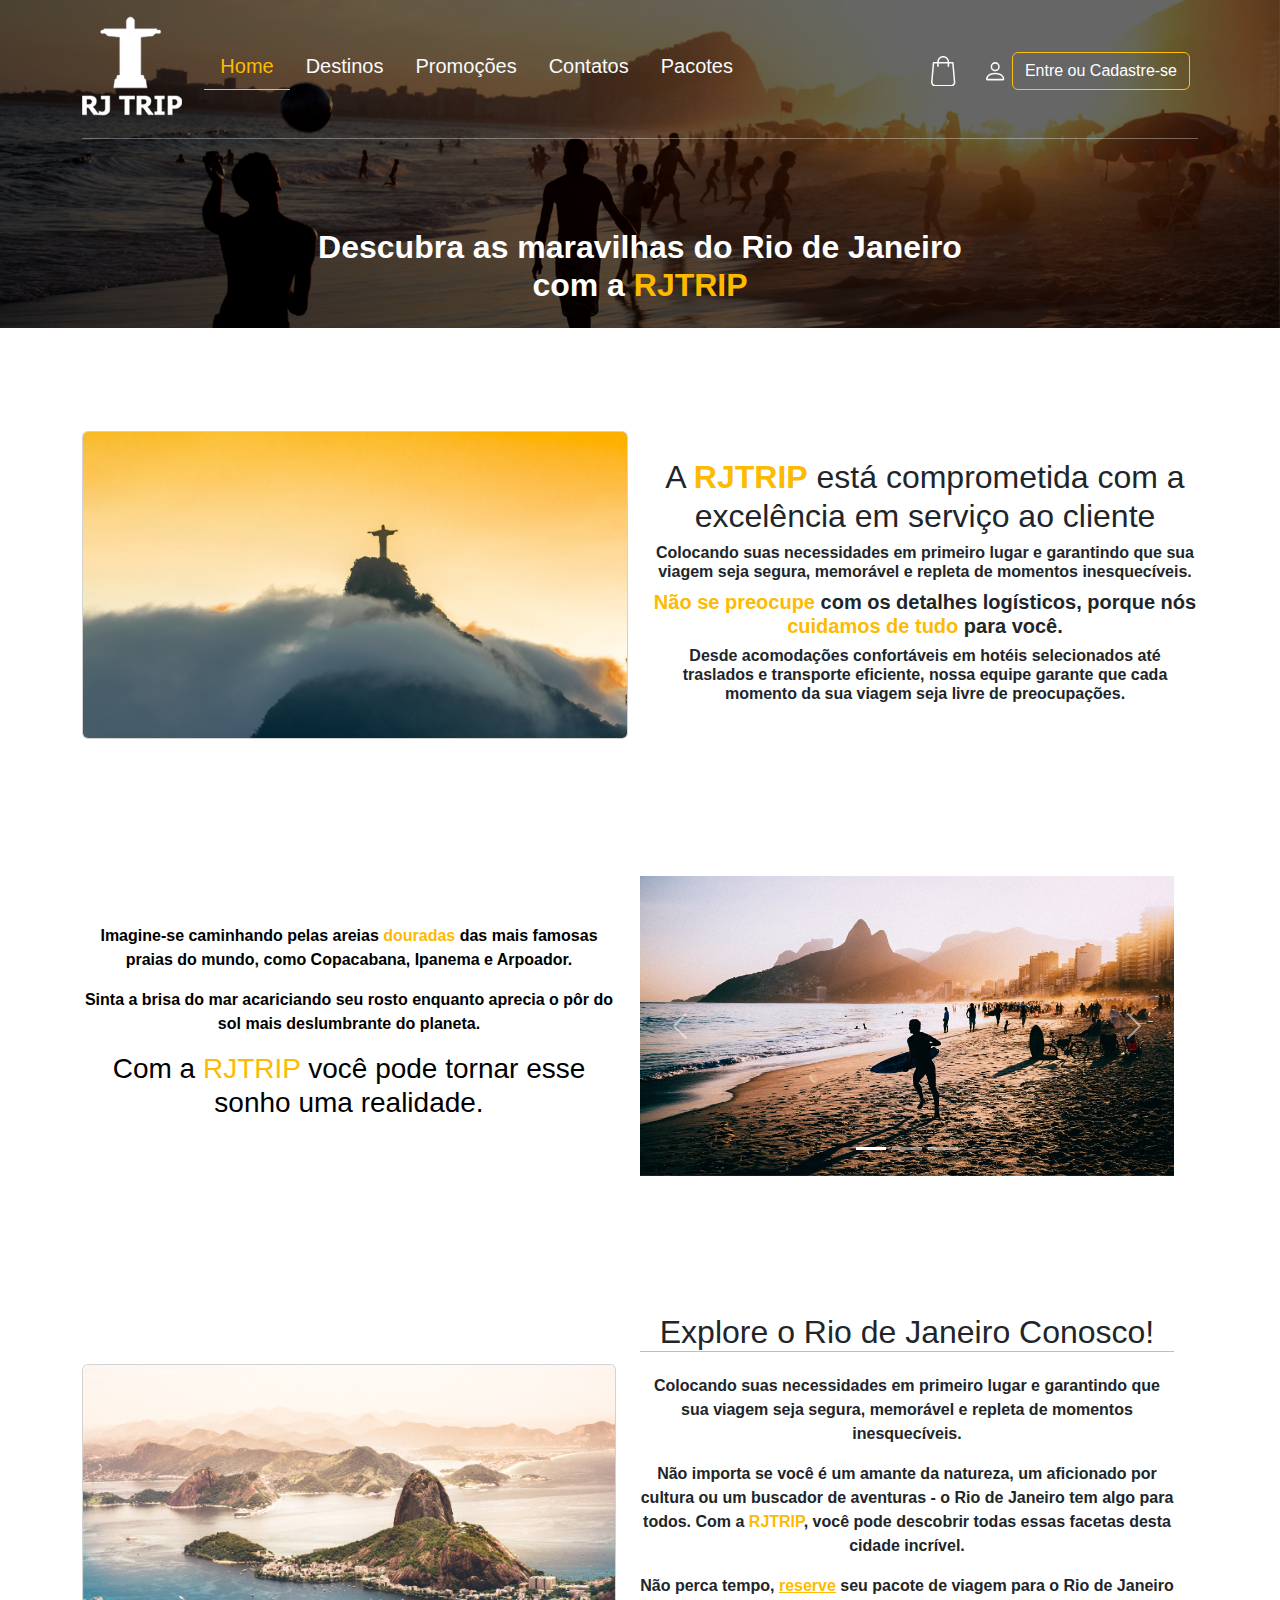
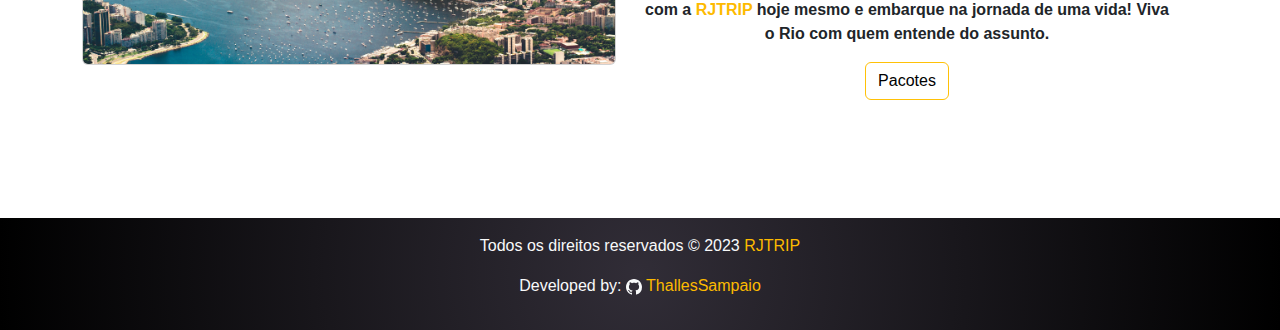
<file: entrega_site/src/pages/Index.html>
<!DOCTYPE html>
<html lang="pt-BR">

<head>
    <meta charset="UTF-8">
    <meta name="viewport" content="width=device-width, initial-scale=1.0">
    <link rel="stylesheet" href="../../node_modules/bootstrap/dist/css/bootstrap.css">
    <link rel="stylesheet" href="../assets/style/style.css">
    <link rel="stylesheet" href="https://cdn.jsdelivr.net/npm/bootstrap-icons@1.10.5/font/bootstrap-icons.css">
    <link rel="shortcut icon" href="../assets/img/favIcon96px.ico.png" type="image/x-icon">
    <title>RJTRIP</title>
</head>

<body>
    <!--HEADER-->
    <header class="p-3 text-bg-transparent">
        <div class="container">
            <div class="d-flex flex-wrap align-items-center justify-content-center justify-content-lg-start">

                <a href="Index.html"><img src="../assets/img/logo100px.png" alt="" srcset=""></a>
                <nav style="margin-left: 2%;"
                    class="nav col-12 col-lg-auto me-lg-auto mb-2 justify-content-center mb-md-0">
                    <ul class="nav justify-content-center">
                        <li class="nav-item">
                            <a style="color: #fdba00;" class="nav-link border-bottom border-warning"
                                href="Index.html">Home</a>
                        </li>
                        <li class="nav-item">
                            <a class="nav-link" href="destinos.html">Destinos</a>
                        </li>
                        <li class="nav-item">
                            <a class="nav-link" href="promocoes.html">Promoções</a>
                        </li>
                        <li class="nav-item">
                            <a class="nav-link" href="contatos.html">Contatos</a>
                        </li>
                        <li class="nav-item">
                            <a class="nav-link" href="pacotes.html">Pacotes</a>
                        </li>
                    </ul>
                </nav>

                <div class="text-end">
                    <a href="carrinho.html"><button data-quantity="0" class="btn-cart">
                        <svg class="icon-cart" viewBox="0 0 24.38 30.52" height="30.52" width="24.38"
                            xmlns="http://www.w3.org/2000/svg">
                            <title>icon-cart</title>
                            <path transform="translate(-3.62 -0.85)"
                                d="M28,27.3,26.24,7.51a.75.75,0,0,0-.76-.69h-3.7a6,6,0,0,0-12,0H6.13a.76.76,0,0,0-.76.69L3.62,27.3v.07a4.29,4.29,0,0,0,4.52,4H23.48a4.29,4.29,0,0,0,4.52-4ZM15.81,2.37a4.47,4.47,0,0,1,4.46,4.45H11.35a4.47,4.47,0,0,1,4.46-4.45Zm7.67,27.48H8.13a2.79,2.79,0,0,1-3-2.45L6.83,8.34h3V11a.76.76,0,0,0,1.52,0V8.34h8.92V11a.76.76,0,0,0,1.52,0V8.34h3L26.48,27.4a2.79,2.79,0,0,1-3,2.44Zm0,0">
                            </path>
                        </svg>
                        <span class="quantity"></span>
                    </button></a>
                    <svg class="text-light" xmlns="http://www.w3.org/2000/svg" width="24.38" height="30.52"
                        fill="currentColor" class="bi bi-person" viewBox="0 0 16 16">
                        <path
                            d="M8 8a3 3 0 1 0 0-6 3 3 0 0 0 0 6Zm2-3a2 2 0 1 1-4 0 2 2 0 0 1 4 0Zm4 8c0 1-1 1-1 1H3s-1 0-1-1 1-4 6-4 6 3 6 4Zm-1-.004c-.001-.246-.154-.986-.832-1.664C11.516 10.68 10.289 10 8 10c-2.29 0-3.516.68-4.168 1.332-.678.678-.83 1.418-.832 1.664h10Z" />
                    </svg>
                    <a href="cadastro.html"><button type="button" class="btn btn-outline-warning me-2 text-white">Entre ou Cadastre-se</button></a>
                </div>
            </div>
            <span class="divisor"></span>
            <div class="d-flex flex-sm-column" style="margin-top: 8%;">
                <div class="row">
                    <div class="col-sm">
                        <h2 class="title text-center text-white fw-bolder">Descubra as maravilhas do Rio de Janeiro<br>
                            com
                            a <span class="spanTxt">RJTRIP</span> </h2>

                    </div>
                </div>
            </div>
    </header>

    <!--MAIN CONTENT DO SITE-->

    <main class="container" style="margin-top: 8%;">
        <div class="row align-items-center">
            <div class="col-md">
                <div class="card text-dark">
                    <img src="../assets/img/homeIMG01.png" class="card-img" alt="prainha">
                </div>
            </div>

            <div class="col-md">
                <h2 class="text-center">
                    A <span class="spanTxt fw-bolder">RJTRIP</span> está comprometida com a excelência em serviço ao
                    cliente </h2>
                <h6 class="text-center fw-bolder">Colocando suas necessidades em primeiro lugar e garantindo que sua
                    viagem seja
                    segura, memorável e repleta
                    de momentos inesquecíveis.
                    <h5 class="text-center fw-bolder"><span class="spanTxt">Não se preocupe</span> com os detalhes
                        logísticos, porque nós <span class="spanTxt"> cuidamos de tudo</span> para você.</h5>
                    <h6 class="text-center fw-bolder">Desde acomodações confortáveis em hotéis selecionados até
                        traslados e
                        transporte eficiente, nossa equipe
                        garante que cada momento da sua viagem seja livre de preocupações.</h6>
            </div>

            <div class="row align-items-center" style="margin-top: 12%;">
                <div class="col-md">

                    <p class="text-center text-black fw-bolder">
                        Imagine-se caminhando pelas areias <span class="spanTxt">douradas </span> das mais famosas
                        praias do mundo, como Copacabana, Ipanema e Arpoador.
                    </p>
                    <p class="text-center text-black fw-bolder">Sinta a brisa do mar acariciando seu rosto
                        enquanto aprecia o pôr do sol mais deslumbrante do planeta.</p>
                    <h3 class="title text-center text-black">Com a <span class="spanTxt">RJTRIP</span> você
                        pode
                        tornar esse sonho uma realidade.</h3>
                </div>

                <div class="col-md">
                    <div id="carouselExampleIndicators" class="carousel slide">
                        <div class="carousel-indicators">
                            <button type="button" data-bs-target="#carouselExampleIndicators" data-bs-slide-to="0"
                                class="active" aria-current="true" aria-label="Slide 1"></button>
                            <button type="button" data-bs-target="#carouselExampleIndicators" data-bs-slide-to="1"
                                aria-label="Slide 2"></button>
                            <button type="button" data-bs-target="#carouselExampleIndicators" data-bs-slide-to="2"
                                aria-label="Slide 3"></button>
                        </div>
                        <div class="carousel-inner">
                            <div class="carousel-item active">
                                <img src="../assets/img/slideIpanema.jpg" class="d-block w-100" alt="...">
                            </div>
                            <div class="carousel-item">
                                <img src="../assets/img/slideCopacabana.jpg" class="d-block w-100" alt="...">
                            </div>
                            <div class="carousel-item">
                                <img src="../assets/img/slideArpoador.jpg" class="d-block w-100" alt="...">
                            </div>
                        </div>
                        <button class="carousel-control-prev" type="button" data-bs-target="#carouselExampleIndicators"
                            data-bs-slide="prev">
                            <span class="carousel-control-prev-icon" aria-hidden="true"></span>
                            <span class="visually-hidden">Previous</span>
                        </button>
                        <button class="carousel-control-next" type="button" data-bs-target="#carouselExampleIndicators"
                            data-bs-slide="next">
                            <span class="carousel-control-next-icon" aria-hidden="true"></span>
                            <span class="visually-hidden">Next</span>
                        </button>
                    </div>
                </div>
            </div>

            <div class="row align-items-center" style="margin-top: 12%;">
                <div class="col-md">
                    <div class="card">
                        <img src="..//assets/img/pacotes01.png"
                            class="card-img" alt="realGabinete">
                    </div>
                </div>

                <div class="col-md">
                    <h2 class="text-center border-warning border-bottom">Explore o Rio de Janeiro Conosco!</h2>
                    <p class="text-center fw-bolder" style="margin-top: 4%;">Colocando suas necessidades em primeiro
                        lugar e garantindo que sua
                        viagem seja
                        segura, memorável e repleta
                        de momentos inesquecíveis. </p>
                    <p class="text-center fw-bolder">Não importa se você é um amante da natureza, um aficionado por
                        cultura ou um buscador de aventuras - o Rio de Janeiro tem algo para todos. Com a <span
                            class="spanTxt">RJTRIP</span>, você pode descobrir todas essas facetas desta cidade
                        incrível.</p>
                    <p class="text-center fw-bolder">Não perca tempo, <a class="spanTxt" href="">reserve</a> seu pacote
                        de viagem para o Rio de Janeiro com a <span class="spanTxt">RJTRIP</span> hoje mesmo e embarque
                        na jornada de uma vida! Viva o Rio com quem entende do assunto.</p>
                    <p class="text-center"><a href="pacotes.html"><button type="button"
                                class="btn btn-outline-warning text-black">Pacotes</button></a></p>
                </div>
            </div>





        </div>

        </div>
    </main>

    <!--footer do site-->

    <footer id="footer" class="bg-dark text-light text-center py-3" style="margin-top: 8%;">
        <p>Todos os direitos reservados &copy; 2023 <span class="spanTxt">RJTRIP</span></p>
        <p>Developed by: <svg xmlns="http://www.w3.org/2000/svg" width="16" height="16" fill="currentColor"
                class="bi bi-github" viewBox="0 0 16 16">
                <path
                    d="M8 0C3.58 0 0 3.58 0 8c0 3.54 2.29 6.53 5.47 7.59.4.07.55-.17.55-.38 0-.19-.01-.82-.01-1.49-2.01.37-2.53-.49-2.69-.94-.09-.23-.48-.94-.82-1.13-.28-.15-.68-.52-.01-.53.63-.01 1.08.58 1.23.82.72 1.21 1.87.87 2.33.66.07-.52.28-.87.51-1.07-1.78-.2-3.64-.89-3.64-3.95 0-.87.31-1.59.82-2.15-.08-.2-.36-1.02.08-2.12 0 0 .67-.21 2.2.82.64-.18 1.32-.27 2-.27.68 0 1.36.09 2 .27 1.53-1.04 2.2-.82 2.2-.82.44 1.1.16 1.92.08 2.12.51.56.82 1.27.82 2.15 0 3.07-1.87 3.75-3.65 3.95.29.25.54.73.54 1.48 0 1.07-.01 1.93-.01 2.2 0 .21.15.46.55.38A8.012 8.012 0 0 0 16 8c0-4.42-3.58-8-8-8z" />
            </svg> <a style="color: #fdba00;
          text-decoration: none;" class="github" href="https://github.com/ThallesSampaio"
                target="_blank">ThallesSampaio</a></p>
    </footer>

    <!--JAVASCRIPT-->
    <script src="../assets/javascript/script.js"></script>
    <script src="../../node_modules/bootstrap/dist/js/bootstrap.js"></script>
</body>

</html>
</file>
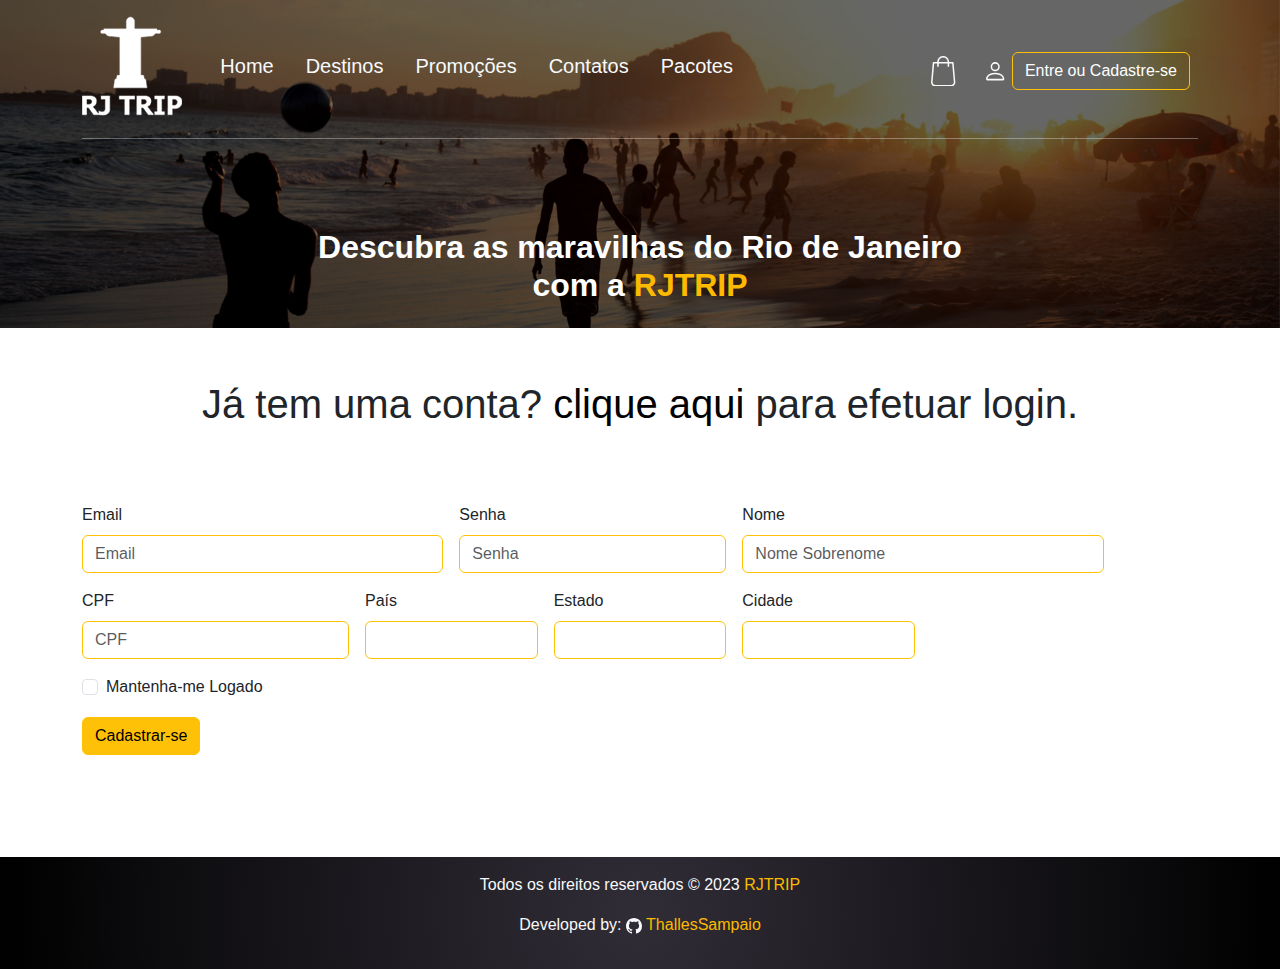
<file: entrega_site/src/pages/cadastro.html>
<!DOCTYPE html>
<html lang="pt-BR">
    <head>
        <meta charset="UTF-8">
        <meta name="viewport" content="width=device-width, initial-scale=1.0">
        <link rel="stylesheet" href="../../node_modules/bootstrap/dist/css/bootstrap.css">
        <link rel="stylesheet" href="../assets/style/style.css">
        <link rel="stylesheet" href="https://cdn.jsdelivr.net/npm/bootstrap-icons@1.10.5/font/bootstrap-icons.css">
        <link rel="shortcut icon" href="../assets/img/favIcon96px.ico.png" type="image/x-icon">
        <title>RJTRIP - Cadastro</title>
    </head>
<body>
    <header class="p-3 text-bg-transparent">
        <div class="container">
            <div class="d-flex flex-wrap align-items-center justify-content-center justify-content-lg-start">

                <a href="Index.html"><img src="../assets/img/logo100px.png" alt="" srcset=""></a>
                <nav style="margin-left: 2%;"
                    class="nav col-12 col-lg-auto me-lg-auto mb-2 justify-content-center mb-md-0">
                    <ul class="nav justify-content-center">
                        <li class="nav-item">
                            <a class="nav-link" href="Index.html">Home</a>
                        </li>
                        <li class="nav-item">
                            <a class="nav-link" href="destinos.html">Destinos</a>
                        </li>
                        <li class="nav-item">
                            <a class="nav-link" href="promocoes.html">Promoções</a>
                        </li>
                        <li class="nav-item">
                            <a class="nav-link" href="contatos.html">Contatos</a>
                        </li>
                        <li class="nav-item">
                            <a class="nav-link" href="pacotes.html">Pacotes</a>
                        </li>
                    </ul>
                </nav>

                <div class="text-end">
                  <a href="carrinho.html"><button data-quantity="0" class="btn-cart">
                    <svg class="icon-cart" viewBox="0 0 24.38 30.52" height="30.52" width="24.38"
                        xmlns="http://www.w3.org/2000/svg">
                        <title>icon-cart</title>
                        <path transform="translate(-3.62 -0.85)"
                            d="M28,27.3,26.24,7.51a.75.75,0,0,0-.76-.69h-3.7a6,6,0,0,0-12,0H6.13a.76.76,0,0,0-.76.69L3.62,27.3v.07a4.29,4.29,0,0,0,4.52,4H23.48a4.29,4.29,0,0,0,4.52-4ZM15.81,2.37a4.47,4.47,0,0,1,4.46,4.45H11.35a4.47,4.47,0,0,1,4.46-4.45Zm7.67,27.48H8.13a2.79,2.79,0,0,1-3-2.45L6.83,8.34h3V11a.76.76,0,0,0,1.52,0V8.34h8.92V11a.76.76,0,0,0,1.52,0V8.34h3L26.48,27.4a2.79,2.79,0,0,1-3,2.44Zm0,0">
                        </path>
                    </svg>
                    <span class="quantity"></span>
                </button></a>
                    <svg class="text-light" xmlns="http://www.w3.org/2000/svg" width="24.38" height="30.52"
                        fill="currentColor" class="bi bi-person" viewBox="0 0 16 16">
                        <path
                            d="M8 8a3 3 0 1 0 0-6 3 3 0 0 0 0 6Zm2-3a2 2 0 1 1-4 0 2 2 0 0 1 4 0Zm4 8c0 1-1 1-1 1H3s-1 0-1-1 1-4 6-4 6 3 6 4Zm-1-.004c-.001-.246-.154-.986-.832-1.664C11.516 10.68 10.289 10 8 10c-2.29 0-3.516.68-4.168 1.332-.678.678-.83 1.418-.832 1.664h10Z" />
                    </svg>
                    <a href="cadastro.html"><button type="button" class="btn btn-outline-warning me-2 text-white">Entre ou Cadastre-se</button></a>
                </div>
            </div>
            <span class="divisor"></span>
            <div class="d-flex flex-sm-column" style="margin-top: 8%;">
                <div class="row">
                    <div class="col-sm">
                        <h2 class="title text-center text-white fw-bolder">Descubra as maravilhas do Rio de Janeiro<br>
                            com
                            a <span class="spanTxt">RJTRIP</span> </h2>

                    </div>
                </div>
            </div>
    </header>


    <main class="container" style="margin-top: 4%;">

        <div>
            <div class="row" style="margin-bottom: 6%;"><h1 class="title text-center">Já tem uma conta? <a id="loginCadastro" href="login.html">clique aqui</a> para efetuar login.</h1></div>
            <form class="row g-3">
                <div class="col-md-4">
                  <label for="inputEmail" class="form-label">Email</label>
                  <input type="email" class="form-control border border-warning bg-transparent" id="inputEmail" placeholder="Email">
                </div>
                <div class="col-md-3">
                  <label for="inputPassword" class="form-label">Senha</label>
                  <input type="password" class="form-control border border-warning bg-transparent" id="inputPassword" placeholder="Senha">
                </div>
                <div class="col-md-4">
                  <label for="inputName" class="form-label">Nome</label>
                  <input type="text" class="form-control border border-warning bg-transparent" id="inputName" placeholder="Nome Sobrenome">
                </div>
                <div class="col-md-3">
                  <label for="inputCpf" class="form-label">CPF</label>
                  <input type="text" class="form-control border border-warning bg-transparent" id="inputCpf" placeholder="CPF" autocomplete="off" minlength="14" maxlength="14" onkeypress="cpfMask()">
                </div>
                <div class="col-md-2">
                  <label for="inputCountry" class="form-label">País</label>
                  <input type="text" class="form-control border border-warning bg-transparent" id="inputCountry">
                </div>
                <div class="col-md-2">
                  <label for="inputState" class="form-label">Estado</label>
                  <input type="text" class="form-control border border-warning bg-transparent" id="inputState">
                </div>
                <div class="col-md-2">
                  <label for="inputCity" class="form-label">Cidade</label>
                  <input type="text" class="form-control border border-warning bg-transparent" id="inputCity">
                </div>
                <div class="col-12">
                  <div class="form-check">
                    <input class="form-check-input" type="checkbox" id="gridCheck">
                    <label class="form-check-label" for="gridCheck">
                      Mantenha-me Logado
                    </label>
                  </div>
                </div>
                <div class="col-12">
                  <button type="submit" class="btn btn-warning">Cadastrar-se</button>
                </div>
              </form>

        </div>

    </main>

    <footer id="footer" class="bg-dark text-light text-center py-3" style="margin-top: 8%;">
        <p>Todos os direitos reservados &copy; 2023 <span class="spanTxt">RJTRIP</span></p>
        <p>Developed by: <svg xmlns="http://www.w3.org/2000/svg" width="16" height="16" fill="currentColor"
                class="bi bi-github" viewBox="0 0 16 16">
                <path
                    d="M8 0C3.58 0 0 3.58 0 8c0 3.54 2.29 6.53 5.47 7.59.4.07.55-.17.55-.38 0-.19-.01-.82-.01-1.49-2.01.37-2.53-.49-2.69-.94-.09-.23-.48-.94-.82-1.13-.28-.15-.68-.52-.01-.53.63-.01 1.08.58 1.23.82.72 1.21 1.87.87 2.33.66.07-.52.28-.87.51-1.07-1.78-.2-3.64-.89-3.64-3.95 0-.87.31-1.59.82-2.15-.08-.2-.36-1.02.08-2.12 0 0 .67-.21 2.2.82.64-.18 1.32-.27 2-.27.68 0 1.36.09 2 .27 1.53-1.04 2.2-.82 2.2-.82.44 1.1.16 1.92.08 2.12.51.56.82 1.27.82 2.15 0 3.07-1.87 3.75-3.65 3.95.29.25.54.73.54 1.48 0 1.07-.01 1.93-.01 2.2 0 .21.15.46.55.38A8.012 8.012 0 0 0 16 8c0-4.42-3.58-8-8-8z" />
            </svg> <a style="color: #fdba00;
          text-decoration: none;" class="github" href="https://github.com/ThallesSampaio"
                target="_blank">ThallesSampaio</a></p>
    </footer>

    <script src="../assets/javascript/script.js"></script>
</body>
</html>
</file>
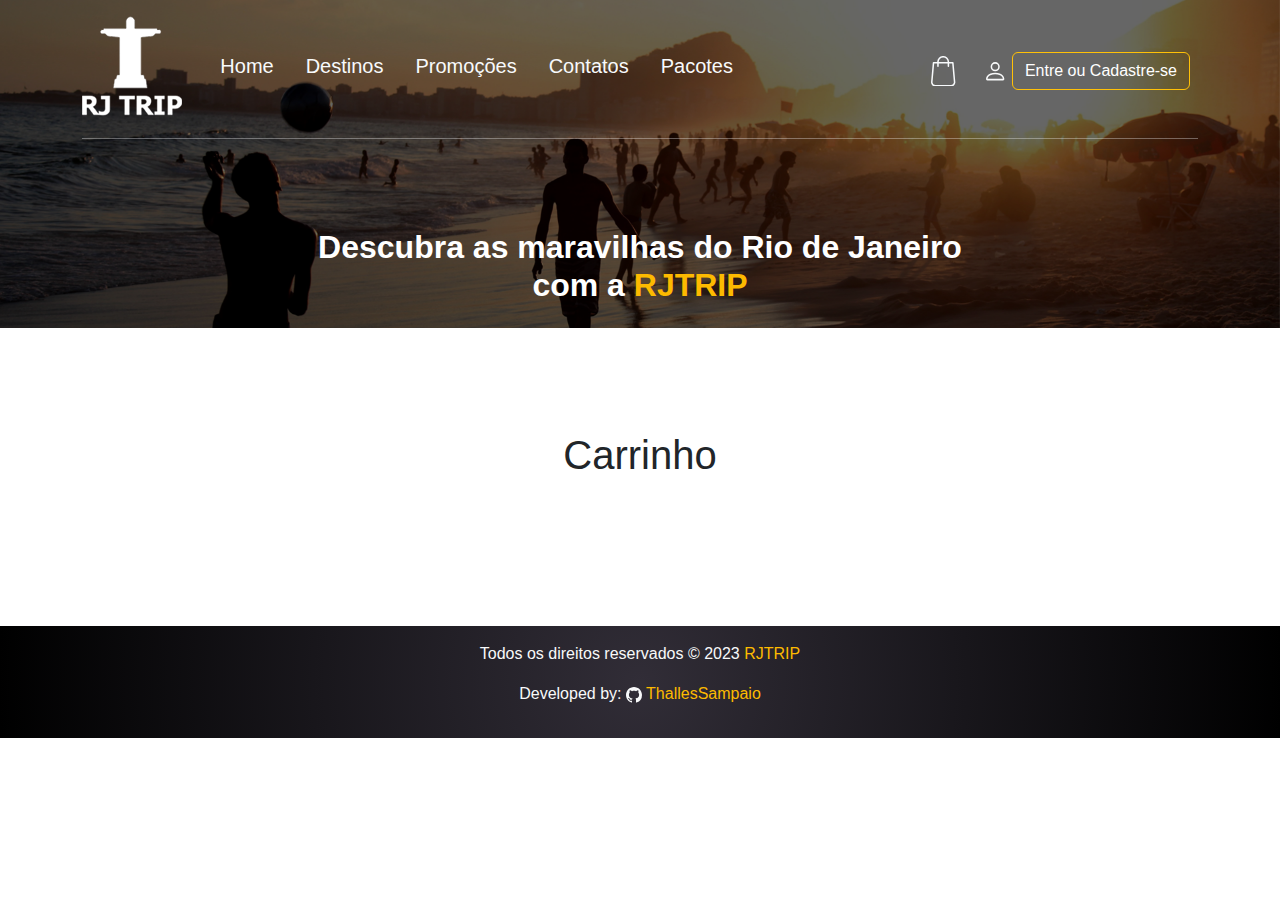
<file: entrega_site/src/pages/carrinho.html>
<!DOCTYPE html>
<html lang="pt-BR">

<head>
    <meta charset="UTF-8">
    <meta name="viewport" content="width=device-width, initial-scale=1.0">
    <link rel="stylesheet" href="../../node_modules/bootstrap/dist/css/bootstrap.css">
    <link rel="stylesheet" href="../assets/style/style.css">
    <link rel="stylesheet" href="https://cdn.jsdelivr.net/npm/bootstrap-icons@1.10.5/font/bootstrap-icons.css">
    <link rel="shortcut icon" href="../assets/img/favIcon96px.ico.png" type="image/x-icon">
    <title>RJTRIP</title>
</head>

<body>
    <!--HEADER-->
    <header class="p-3 text-bg-transparent">
        <div class="container">
            <div class="d-flex flex-wrap align-items-center justify-content-center justify-content-lg-start">

                <a href="Index.html"><img src="../assets/img/logo100px.png" alt="" srcset=""></a>
                <nav style="margin-left: 2%;"
                    class="nav col-12 col-lg-auto me-lg-auto mb-2 justify-content-center mb-md-0">
                    <ul class="nav justify-content-center">
                        <li class="nav-item">
                            <a class="nav-link" href="Index.html">Home</a>
                        </li>
                        <li class="nav-item">
                            <a class="nav-link" href="destinos.html">Destinos</a>
                        </li>
                        <li class="nav-item">
                            <a class="nav-link" href="promocoes.html">Promoções</a>
                        </li>
                        <li class="nav-item">
                            <a class="nav-link" href="contatos.html">Contatos</a>
                        </li>
                        <li class="nav-item">
                            <a class="nav-link" href="pacotes.html">Pacotes</a>
                        </li>
                    </ul>
                </nav>

                <div class="text-end">
                    <a href="carrinho.html"><button data-quantity="0" class="btn-cart">
                            <svg class="icon-cart" viewBox="0 0 24.38 30.52" height="30.52" width="24.38"
                                xmlns="http://www.w3.org/2000/svg">
                                <title>icon-cart</title>
                                <path transform="translate(-3.62 -0.85)"
                                    d="M28,27.3,26.24,7.51a.75.75,0,0,0-.76-.69h-3.7a6,6,0,0,0-12,0H6.13a.76.76,0,0,0-.76.69L3.62,27.3v.07a4.29,4.29,0,0,0,4.52,4H23.48a4.29,4.29,0,0,0,4.52-4ZM15.81,2.37a4.47,4.47,0,0,1,4.46,4.45H11.35a4.47,4.47,0,0,1,4.46-4.45Zm7.67,27.48H8.13a2.79,2.79,0,0,1-3-2.45L6.83,8.34h3V11a.76.76,0,0,0,1.52,0V8.34h8.92V11a.76.76,0,0,0,1.52,0V8.34h3L26.48,27.4a2.79,2.79,0,0,1-3,2.44Zm0,0">
                                </path>
                            </svg>
                            <span class="quantity"></span>
                        </button></a>
                    <svg class="text-light" xmlns="http://www.w3.org/2000/svg" width="24.38" height="30.52"
                        fill="currentColor" class="bi bi-person" viewBox="0 0 16 16">
                        <path
                            d="M8 8a3 3 0 1 0 0-6 3 3 0 0 0 0 6Zm2-3a2 2 0 1 1-4 0 2 2 0 0 1 4 0Zm4 8c0 1-1 1-1 1H3s-1 0-1-1 1-4 6-4 6 3 6 4Zm-1-.004c-.001-.246-.154-.986-.832-1.664C11.516 10.68 10.289 10 8 10c-2.29 0-3.516.68-4.168 1.332-.678.678-.83 1.418-.832 1.664h10Z" />
                    </svg>
                    <a href="cadastro.html"><button type="button" class="btn btn-outline-warning me-2 text-white">Entre
                            ou Cadastre-se</button></a>
                </div>
            </div>
            <span class="divisor"></span>
            <div class="d-flex flex-sm-column" style="margin-top: 8%;">
                <div class="row">
                    <div class="col-sm">
                        <h2 class="title text-center text-white fw-bolder">Descubra as maravilhas do Rio de Janeiro<br>
                            com
                            a <span class="spanTxt">RJTRIP</span> </h2>

                    </div>
                </div>
            </div>
    </header>

    <!--MAIN CONTENT DO SITE-->

    <main class="container" style="margin-top: 8%;">
        <div class="row text-center">
            <div class="col">
                <h1 class="title">Carrinho</h1>
                <div style="margin-top: 4%;" class="col">
                </div>
            </div>
        </div>
    </main>

    <!--footer do site-->

    <footer id="footer" class="bg-dark text-light text-center py-3" style="margin-top: 8%;">
        <p>Todos os direitos reservados &copy; 2023 <span class="spanTxt">RJTRIP</span></p>
        <p>Developed by: <svg xmlns="http://www.w3.org/2000/svg" width="16" height="16" fill="currentColor"
                class="bi bi-github" viewBox="0 0 16 16">
                <path
                    d="M8 0C3.58 0 0 3.58 0 8c0 3.54 2.29 6.53 5.47 7.59.4.07.55-.17.55-.38 0-.19-.01-.82-.01-1.49-2.01.37-2.53-.49-2.69-.94-.09-.23-.48-.94-.82-1.13-.28-.15-.68-.52-.01-.53.63-.01 1.08.58 1.23.82.72 1.21 1.87.87 2.33.66.07-.52.28-.87.51-1.07-1.78-.2-3.64-.89-3.64-3.95 0-.87.31-1.59.82-2.15-.08-.2-.36-1.02.08-2.12 0 0 .67-.21 2.2.82.64-.18 1.32-.27 2-.27.68 0 1.36.09 2 .27 1.53-1.04 2.2-.82 2.2-.82.44 1.1.16 1.92.08 2.12.51.56.82 1.27.82 2.15 0 3.07-1.87 3.75-3.65 3.95.29.25.54.73.54 1.48 0 1.07-.01 1.93-.01 2.2 0 .21.15.46.55.38A8.012 8.012 0 0 0 16 8c0-4.42-3.58-8-8-8z" />
            </svg> <a style="color: #fdba00;
          text-decoration: none;" class="github" href="https://github.com/ThallesSampaio"
                target="_blank">ThallesSampaio</a></p>
    </footer>

    <!--JAVASCRIPT-->
    <script src="../assets/javascript/script.js"></script>
    <script src="../../node_modules/bootstrap/dist/js/bootstrap.js"></script>
</body>

</html>
</file>
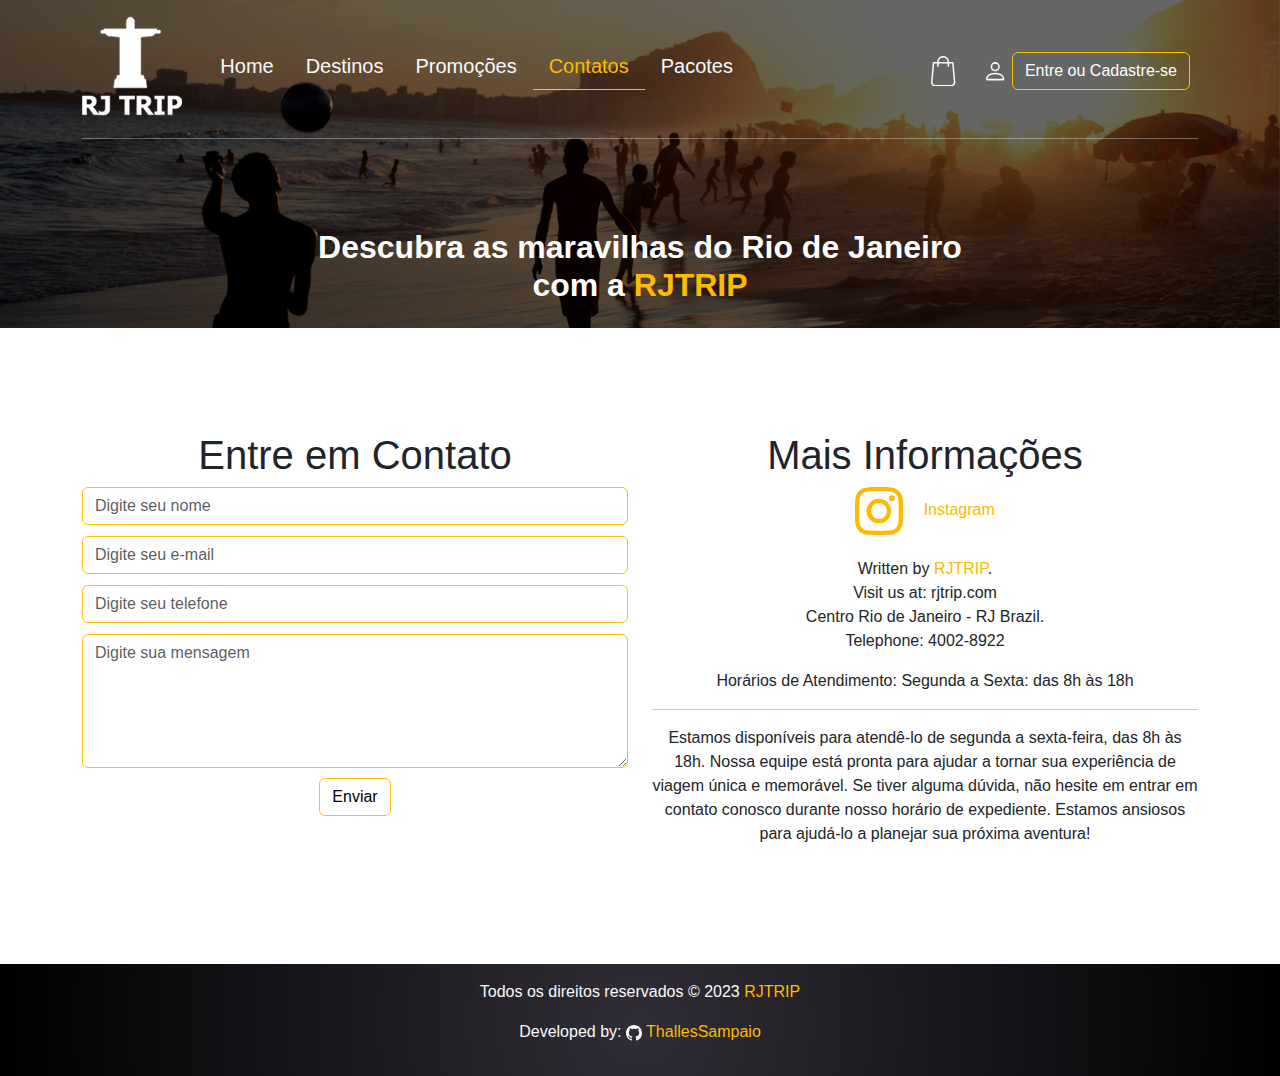
<file: entrega_site/src/pages/contatos.html>
<!DOCTYPE html>
<html lang="pt-BR">

<head>
    <meta charset="UTF-8">
    <meta name="viewport" content="width=device-width, initial-scale=1.0">
    <link rel="stylesheet" href="../../node_modules/bootstrap/dist/css/bootstrap.css">
    <link rel="stylesheet" href="../assets/style/style.css">
    <link rel="stylesheet" href="https://cdn.jsdelivr.net/npm/bootstrap-icons@1.10.5/font/bootstrap-icons.css">
    <link rel="shortcut icon" href="../assets/img/favIcon96px.ico.png" type="image/x-icon">
    <title>RJTRIP</title>
</head>

<body>
    <!--HEADER-->
    <header class="p-3 text-bg-transparent">
        <div class="container">
            <div class="d-flex flex-wrap align-items-center justify-content-center justify-content-lg-start">

                <a href="Index.html"><img src="../assets/img/logo100px.png" alt="" srcset=""></a>
                <nav style="margin-left: 2%;" class="nav col-12 col-lg-auto me-lg-auto mb-2 justify-content-center mb-md-0">
                    <ul class="nav justify-content-center">
                        <li class="nav-item">
                            <a class="nav-link" href="Index.html">Home</a>
                        </li>
                        <li class="nav-item">
                            <a class="nav-link" href="destinos.html">Destinos</a>
                        </li>
                        <li class="nav-item">
                            <a class="nav-link" href="promocoes.html">Promoções</a>
                        </li>
                        <li class="nav-item">
                            <a style="color: #fdba00;" class="nav-link border-bottom border-warning" href="contatos.html">Contatos</a>
                        </li>
                        <li class="nav-item">
                            <a class="nav-link" href="pacotes.html">Pacotes</a>
                        </li>
                    </ul>
                </nav>

                <div class="text-end">
                    <a href="carrinho.html"><button data-quantity="0" class="btn-cart">
                        <svg class="icon-cart" viewBox="0 0 24.38 30.52" height="30.52" width="24.38"
                            xmlns="http://www.w3.org/2000/svg">
                            <title>icon-cart</title>
                            <path transform="translate(-3.62 -0.85)"
                                d="M28,27.3,26.24,7.51a.75.75,0,0,0-.76-.69h-3.7a6,6,0,0,0-12,0H6.13a.76.76,0,0,0-.76.69L3.62,27.3v.07a4.29,4.29,0,0,0,4.52,4H23.48a4.29,4.29,0,0,0,4.52-4ZM15.81,2.37a4.47,4.47,0,0,1,4.46,4.45H11.35a4.47,4.47,0,0,1,4.46-4.45Zm7.67,27.48H8.13a2.79,2.79,0,0,1-3-2.45L6.83,8.34h3V11a.76.76,0,0,0,1.52,0V8.34h8.92V11a.76.76,0,0,0,1.52,0V8.34h3L26.48,27.4a2.79,2.79,0,0,1-3,2.44Zm0,0">
                            </path>
                        </svg>
                        <span class="quantity"></span>
                    </button></a>
                    <svg class="text-light" xmlns="http://www.w3.org/2000/svg" width="24.38" height="30.52" fill="currentColor"
                        class="bi bi-person" viewBox="0 0 16 16">
                        <path
                            d="M8 8a3 3 0 1 0 0-6 3 3 0 0 0 0 6Zm2-3a2 2 0 1 1-4 0 2 2 0 0 1 4 0Zm4 8c0 1-1 1-1 1H3s-1 0-1-1 1-4 6-4 6 3 6 4Zm-1-.004c-.001-.246-.154-.986-.832-1.664C11.516 10.68 10.289 10 8 10c-2.29 0-3.516.68-4.168 1.332-.678.678-.83 1.418-.832 1.664h10Z" />
                    </svg>
                        <a href="cadastro.html"><button type="button" class="btn btn-outline-warning me-2 text-white">Entre ou Cadastre-se</button></a>
                </div>
            </div>
            <span class="divisor"></span>
            <div class="d-flex flex-sm-column" style="margin-top: 8%;">
                <div class="row">
                    <div class="col-sm">
                        <h2 class="title text-center text-white fw-bolder">Descubra as maravilhas do Rio de Janeiro<br>
                            com
                            a <span class="spanTxt">RJTRIP</span> </h2>

                    </div>
                </div>
            </div>
    </header>

    <!--MAIN CONTENT DO SITE-->

    <main class="container" style="margin-top: 8%;">

        <div class="row text-center"> 
            <div class="col-sm">
                <h1 class="title text-center">Entre em Contato</h1>
                <form name="contato">
                    <div class="form-group">
                        <input type="text" class="form-control border border-warning bg-transparent" id="nome" placeholder="Digite seu nome">
                    </div>
                    <div class="form-group">
                        <input type="email" class="form-control border border-warning bg-transparent" id="email" placeholder="Digite seu e-mail">
                    </div>
                    <div class="form-group">
                        <input type="tel" class="form-control border border-warning bg-transparent" id="telefone" placeholder="Digite seu telefone">
                    </div>
                    <div class="form-group">
                        <textarea class="form-control border border-warning bg-transparent" id="mensagem" rows="5"
                            placeholder="Digite sua mensagem"></textarea>
                    </div>
                </form>
                <button type="submit" class="btn btn-warning bg-transparent" form="contato">Enviar</button>
                
            </div>
            <div class="col">
                <h1 class="title text-center">Mais Informações</h1>
                <div class="d-flex flex-sm-column align-items-center">
                </div> 
               
                <div>
                    <p class="text-center">
                        <a href="https://www.instagram.com/"><svg style="color: #fdba00;" xmlns="http://www.w3.org/2000/svg" width="48" height="48" fill="currentColor" class="bi bi-instagram" viewBox="0 0 16 16">
                            <path d="M8 0C5.829 0 5.556.01 4.703.048 3.85.088 3.269.222 2.76.42a3.917 3.917 0 0 0-1.417.923A3.927 3.927 0 0 0 .42 2.76C.222 3.268.087 3.85.048 4.7.01 5.555 0 5.827 0 8.001c0 2.172.01 2.444.048 3.297.04.852.174 1.433.372 1.942.205.526.478.972.923 1.417.444.445.89.719 1.416.923.51.198 1.09.333 1.942.372C5.555 15.99 5.827 16 8 16s2.444-.01 3.298-.048c.851-.04 1.434-.174 1.943-.372a3.916 3.916 0 0 0 1.416-.923c.445-.445.718-.891.923-1.417.197-.509.332-1.09.372-1.942C15.99 10.445 16 10.173 16 8s-.01-2.445-.048-3.299c-.04-.851-.175-1.433-.372-1.941a3.926 3.926 0 0 0-.923-1.417A3.911 3.911 0 0 0 13.24.42c-.51-.198-1.092-.333-1.943-.372C10.443.01 10.172 0 7.998 0h.003zm-.717 1.442h.718c2.136 0 2.389.007 3.232.046.78.035 1.204.166 1.486.275.373.145.64.319.92.599.28.28.453.546.598.92.11.281.24.705.275 1.485.039.843.047 1.096.047 3.231s-.008 2.389-.047 3.232c-.035.78-.166 1.203-.275 1.485a2.47 2.47 0 0 1-.599.919c-.28.28-.546.453-.92.598-.28.11-.704.24-1.485.276-.843.038-1.096.047-3.232.047s-2.39-.009-3.233-.047c-.78-.036-1.203-.166-1.485-.276a2.478 2.478 0 0 1-.92-.598 2.48 2.48 0 0 1-.6-.92c-.109-.281-.24-.705-.275-1.485-.038-.843-.046-1.096-.046-3.233 0-2.136.008-2.388.046-3.231.036-.78.166-1.204.276-1.486.145-.373.319-.64.599-.92.28-.28.546-.453.92-.598.282-.11.705-.24 1.485-.276.738-.034 1.024-.044 2.515-.045v.002zm4.988 1.328a.96.96 0 1 0 0 1.92.96.96 0 0 0 0-1.92zm-4.27 1.122a4.109 4.109 0 1 0 0 8.217 4.109 4.109 0 0 0 0-8.217zm0 1.441a2.667 2.667 0 1 1 0 5.334 2.667 2.667 0 0 1 0-5.334z"/>
                          </svg></a>
                          <a class="insta" href="https://www.instagram.com/">Instagram</a>
                    </p>
                    
                    <address class="text-center" style="margin-top: 4%;">
                        Written by <a href="contato@rjtrip.com" class="rjtripA">RJTRIP</a>.<br>
                        Visit us at:
                        rjtrip.com<br>
                        Centro Rio de Janeiro - RJ Brazil.<br>
                        Telephone: 4002-8922
                        </address>
                        <p class="text-center">Horários de Atendimento: Segunda a Sexta: das 8h às 18h</p>
                        <p class="text-center"><hr>Estamos disponíveis para atendê-lo de segunda a sexta-feira, das 8h às 18h. Nossa equipe está pronta para ajudar a tornar sua experiência de viagem única e memorável. Se tiver alguma dúvida, não hesite em entrar em contato conosco durante nosso horário de expediente. Estamos ansiosos para ajudá-lo a planejar sua próxima aventura!</p>
                </div>
            </div>
        
    </main>

    <!--footer do site-->

    <footer id="footer" class="bg-dark text-light text-center py-3" style="margin-top: 8%;">
        <p>Todos os direitos reservados &copy; 2023 <span class="spanTxt">RJTRIP</span></p>
        <p>Developed by: <svg xmlns="http://www.w3.org/2000/svg" width="16" height="16" fill="currentColor"
                class="bi bi-github" viewBox="0 0 16 16">
                <path
                    d="M8 0C3.58 0 0 3.58 0 8c0 3.54 2.29 6.53 5.47 7.59.4.07.55-.17.55-.38 0-.19-.01-.82-.01-1.49-2.01.37-2.53-.49-2.69-.94-.09-.23-.48-.94-.82-1.13-.28-.15-.68-.52-.01-.53.63-.01 1.08.58 1.23.82.72 1.21 1.87.87 2.33.66.07-.52.28-.87.51-1.07-1.78-.2-3.64-.89-3.64-3.95 0-.87.31-1.59.82-2.15-.08-.2-.36-1.02.08-2.12 0 0 .67-.21 2.2.82.64-.18 1.32-.27 2-.27.68 0 1.36.09 2 .27 1.53-1.04 2.2-.82 2.2-.82.44 1.1.16 1.92.08 2.12.51.56.82 1.27.82 2.15 0 3.07-1.87 3.75-3.65 3.95.29.25.54.73.54 1.48 0 1.07-.01 1.93-.01 2.2 0 .21.15.46.55.38A8.012 8.012 0 0 0 16 8c0-4.42-3.58-8-8-8z" />
            </svg> <a style="color: #fdba00;
          text-decoration: none;" class="github" href="https://github.com/ThallesSampaio"
                target="_blank">ThallesSampaio</a></p>
    </footer>

    <!--JAVASCRIPT-->
    <script src="../assets/javascript/script.js"></script>
    <script src="../../node_modules/bootstrap/dist/js/bootstrap.js"></script>
</body>

</html>
</file>
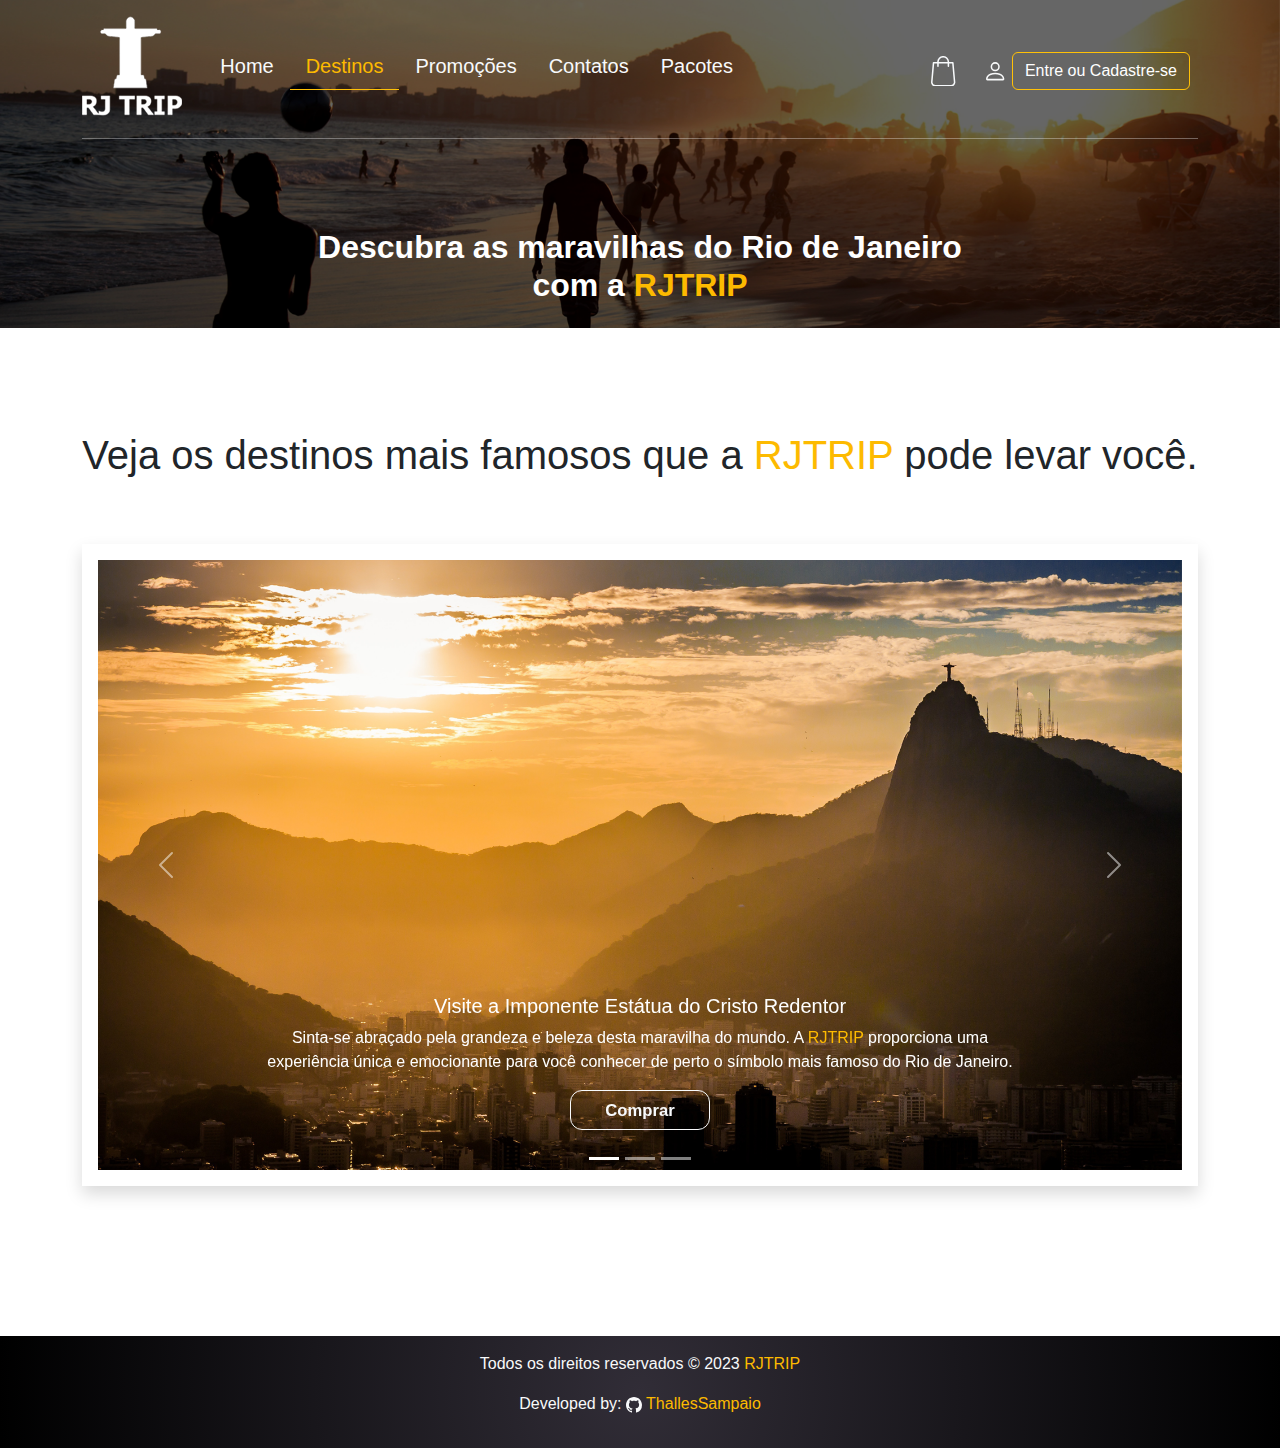
<file: entrega_site/src/pages/destinos.html>
<!DOCTYPE html>
<html lang="pt-BR">

<head>
    <meta charset="UTF-8">
    <meta name="viewport" content="width=device-width, initial-scale=1.0">
    <link rel="stylesheet" href="../../node_modules/bootstrap/dist/css/bootstrap.css">
    <link rel="stylesheet" href="../assets/style/style.css">
    <link rel="stylesheet" href="https://cdn.jsdelivr.net/npm/bootstrap-icons@1.10.5/font/bootstrap-icons.css">
    <link rel="shortcut icon" href="../assets/img/favIcon96px.ico.png" type="image/x-icon">
    <title>RJTRIP</title>
</head>

<body>
    <!--HEADER-->
    <header class="p-3 text-bg-transparent">
        <div class="container">
            <div class="d-flex flex-wrap align-items-center justify-content-center justify-content-lg-start">

                <a href="Index.html"><img src="../assets/img/logo100px.png" alt="" srcset=""></a>
                <nav style="margin-left: 2%;" class="nav col-12 col-lg-auto me-lg-auto mb-2 justify-content-center mb-md-0">
                    <ul class="nav justify-content-center">
                        <li class="nav-item">
                            <a class="nav-link" href="Index.html">Home</a>
                        </li>
                        <li class="nav-item">
                            <a style="color: #fdba00;" class="nav-link border-bottom border-warning" href="destinos.html">Destinos</a>
                        </li>
                        <li class="nav-item">
                            <a class="nav-link" href="promocoes.html">Promoções</a>
                        </li>
                        <li class="nav-item">
                            <a class="nav-link" href="contatos.html">Contatos</a>
                        </li>
                        <li class="nav-item">
                          <a class="nav-link" href="pacotes.html">Pacotes</a>
                      </li>
                    </ul>
                </nav>

                <div class="text-end">
                  <a href="carrinho.html"><button data-quantity="0" class="btn-cart">
                    <svg class="icon-cart" viewBox="0 0 24.38 30.52" height="30.52" width="24.38"
                        xmlns="http://www.w3.org/2000/svg">
                        <title>icon-cart</title>
                        <path transform="translate(-3.62 -0.85)"
                            d="M28,27.3,26.24,7.51a.75.75,0,0,0-.76-.69h-3.7a6,6,0,0,0-12,0H6.13a.76.76,0,0,0-.76.69L3.62,27.3v.07a4.29,4.29,0,0,0,4.52,4H23.48a4.29,4.29,0,0,0,4.52-4ZM15.81,2.37a4.47,4.47,0,0,1,4.46,4.45H11.35a4.47,4.47,0,0,1,4.46-4.45Zm7.67,27.48H8.13a2.79,2.79,0,0,1-3-2.45L6.83,8.34h3V11a.76.76,0,0,0,1.52,0V8.34h8.92V11a.76.76,0,0,0,1.52,0V8.34h3L26.48,27.4a2.79,2.79,0,0,1-3,2.44Zm0,0">
                        </path>
                    </svg>
                    <span class="quantity"></span>
                </button></a>
                    <svg class="text-light" xmlns="http://www.w3.org/2000/svg" width="24.38" height="30.52" fill="currentColor"
                        class="bi bi-person" viewBox="0 0 16 16">
                        <path
                            d="M8 8a3 3 0 1 0 0-6 3 3 0 0 0 0 6Zm2-3a2 2 0 1 1-4 0 2 2 0 0 1 4 0Zm4 8c0 1-1 1-1 1H3s-1 0-1-1 1-4 6-4 6 3 6 4Zm-1-.004c-.001-.246-.154-.986-.832-1.664C11.516 10.68 10.289 10 8 10c-2.29 0-3.516.68-4.168 1.332-.678.678-.83 1.418-.832 1.664h10Z" />
                    </svg>
                    <a href="cadastro.html"><button type="button" class="btn btn-outline-warning me-2 text-white">Entre ou Cadastre-se</button></a>
                </div>
            </div>
            <span class="divisor"></span>
            <div class="d-flex flex-sm-column" style="margin-top: 8%;">
                <div class="row">
                    <div class="col-sm">
                        <h2 class="title text-center text-white fw-bolder">Descubra as maravilhas do Rio de Janeiro<br>
                            com
                            a <span class="spanTxt">RJTRIP</span> </h2>

                    </div>
                </div>
            </div>
    </header>

    <!--MAIN CONTENT DO SITE-->

    <main class="container" style="margin-top: 8%;">
        
        <div class="row">
            <div class="col-12" style="margin-bottom: 5%;"><h1 class="title text-center">Veja os destinos mais famosos que a <span class="spanTxt">RJTRIP</span> pode levar você.</h1></div>
          </div>
          <div class="row">
            <div class="col-12">
              
        <div id="carouselExampleCaptions" class="carousel slide shadow p-3 mb-5">
          <div class="carousel-indicators">
            <button type="button" data-bs-target="#carouselExampleCaptions" data-bs-slide-to="0" class="active" aria-current="true" aria-label="Slide 1"></button>
            <button type="button" data-bs-target="#carouselExampleCaptions" data-bs-slide-to="1" aria-label="Slide 2"></button>
            <button type="button" data-bs-target="#carouselExampleCaptions" data-bs-slide-to="2" aria-label="Slide 3"></button>
          </div>
          <div class="carousel-inner">
            <div class="carousel-item active">
              <img src="../assets/img/1080pSlide01.png" class="d-block w-100" alt="...">
              <div class="carousel-caption d-none d-sm-block">
                <h5>Visite a Imponente Estátua do Cristo Redentor</h5>
                <p>Sinta-se abraçado pela grandeza e beleza desta maravilha do mundo. A <span class="spanTxt">RJTRIP</span> proporciona uma experiência única e emocionante para você conhecer de perto o símbolo mais famoso do Rio de Janeiro.</p>
                <button class="CartBtn bg-transparent">
                    <span class="IconContainer"> 
                      <svg xmlns="http://www.w3.org/2000/svg" height="1em" viewBox="0 0 576 512" fill="white" class="cart"><path d="M0 24C0 10.7 10.7 0 24 0H69.5c22 0 41.5 12.8 50.6 32h411c26.3 0 45.5 25 38.6 50.4l-41 152.3c-8.5 31.4-37 53.3-69.5 53.3H170.7l5.4 28.5c2.2 11.3 12.1 19.5 23.6 19.5H488c13.3 0 24 10.7 24 24s-10.7 24-24 24H199.7c-34.6 0-64.3-24.6-70.7-58.5L77.4 54.5c-.7-3.8-4-6.5-7.9-6.5H24C10.7 48 0 37.3 0 24zM128 464a48 48 0 1 1 96 0 48 48 0 1 1 -96 0zm336-48a48 48 0 1 1 0 96 48 48 0 1 1 0-96z"></path></svg>
                    </span>
                    <p class="text">Comprar</p>
                  </button>
              </div>
            </div>
            <div class="carousel-item">
              <img src="../assets/img/1080pSlide02.png" class="d-block w-100" alt="...">
              <div class="carousel-caption d-none d-sm-block">
                <h5>Descubra a Majestosa Beleza do Pão de Açúcar</h5>
                <p>Prepare-se para uma vista deslumbrante da Cidade Maravilhosa. A <span class="spanTxt">RJTRIP</span> oferece passeios inesquecíveis até o topo deste ícone do Rio de Janeiro</p>
                <button class="CartBtn bg-transparent">
                    <span class="IconContainer"> 
                      <svg xmlns="http://www.w3.org/2000/svg" height="1em" viewBox="0 0 576 512" fill="white" class="cart"><path d="M0 24C0 10.7 10.7 0 24 0H69.5c22 0 41.5 12.8 50.6 32h411c26.3 0 45.5 25 38.6 50.4l-41 152.3c-8.5 31.4-37 53.3-69.5 53.3H170.7l5.4 28.5c2.2 11.3 12.1 19.5 23.6 19.5H488c13.3 0 24 10.7 24 24s-10.7 24-24 24H199.7c-34.6 0-64.3-24.6-70.7-58.5L77.4 54.5c-.7-3.8-4-6.5-7.9-6.5H24C10.7 48 0 37.3 0 24zM128 464a48 48 0 1 1 96 0 48 48 0 1 1 -96 0zm336-48a48 48 0 1 1 0 96 48 48 0 1 1 0-96z"></path></svg>
                    </span>
                    <p class="text">Comprar</p>
                  </button>
              </div>
            </div>
            <div class="carousel-item">
              <img src="../assets/img/1080pSlide03.png" class="d-block w-100" alt="...">
              <div class="carousel-caption d-none d-sm-block">
                <h5>IPANEMA</h5>
                <p>A Exuberante Praia de Ipanema: Areias douradas, mar azul e o pôr do sol mais deslumbrante esperam por você.</p>
                <button class="CartBtn bg-transparent">
                    <span class="IconContainer"> 
                      <svg xmlns="http://www.w3.org/2000/svg" height="1em" viewBox="0 0 576 512" fill="white" class="cart"><path d="M0 24C0 10.7 10.7 0 24 0H69.5c22 0 41.5 12.8 50.6 32h411c26.3 0 45.5 25 38.6 50.4l-41 152.3c-8.5 31.4-37 53.3-69.5 53.3H170.7l5.4 28.5c2.2 11.3 12.1 19.5 23.6 19.5H488c13.3 0 24 10.7 24 24s-10.7 24-24 24H199.7c-34.6 0-64.3-24.6-70.7-58.5L77.4 54.5c-.7-3.8-4-6.5-7.9-6.5H24C10.7 48 0 37.3 0 24zM128 464a48 48 0 1 1 96 0 48 48 0 1 1 -96 0zm336-48a48 48 0 1 1 0 96 48 48 0 1 1 0-96z"></path></svg>
                    </span>
                    <p class="text">Comprar</p>
                  </button>
              </div>
            </div>
          </div>
          <button class="carousel-control-prev" type="button" data-bs-target="#carouselExampleCaptions" data-bs-slide="prev">
            <span class="carousel-control-prev-icon" aria-hidden="true"></span>
            <span class="visually-hidden">Previous</span>
          </button>
          <button class="carousel-control-next" type="button" data-bs-target="#carouselExampleCaptions" data-bs-slide="next">
            <span class="carousel-control-next-icon" aria-hidden="true"></span>
            <span class="visually-hidden">Next</span>
          </button>
        </div>
            </div>
          </div>

    </main>

    <!--footer do site-->

    <footer id="footer" class="bg-dark text-light text-center py-3" style="margin-top: 8%;">
        <p>Todos os direitos reservados &copy; 2023 <span class="spanTxt">RJTRIP</span></p>
        <p>Developed by: <svg xmlns="http://www.w3.org/2000/svg" width="16" height="16" fill="currentColor"
                class="bi bi-github" viewBox="0 0 16 16">
                <path
                    d="M8 0C3.58 0 0 3.58 0 8c0 3.54 2.29 6.53 5.47 7.59.4.07.55-.17.55-.38 0-.19-.01-.82-.01-1.49-2.01.37-2.53-.49-2.69-.94-.09-.23-.48-.94-.82-1.13-.28-.15-.68-.52-.01-.53.63-.01 1.08.58 1.23.82.72 1.21 1.87.87 2.33.66.07-.52.28-.87.51-1.07-1.78-.2-3.64-.89-3.64-3.95 0-.87.31-1.59.82-2.15-.08-.2-.36-1.02.08-2.12 0 0 .67-.21 2.2.82.64-.18 1.32-.27 2-.27.68 0 1.36.09 2 .27 1.53-1.04 2.2-.82 2.2-.82.44 1.1.16 1.92.08 2.12.51.56.82 1.27.82 2.15 0 3.07-1.87 3.75-3.65 3.95.29.25.54.73.54 1.48 0 1.07-.01 1.93-.01 2.2 0 .21.15.46.55.38A8.012 8.012 0 0 0 16 8c0-4.42-3.58-8-8-8z" />
            </svg> <a style="color: #fdba00;
          text-decoration: none;" class="github" href="https://github.com/ThallesSampaio"
                target="_blank">ThallesSampaio</a></p>
    </footer>

    <!--JAVASCRIPT-->
    <script src="../assets/javascript/script.js"></script>
    <script src="../../node_modules/bootstrap/dist/js/bootstrap.js"></script>
</body>

</html>
</file>
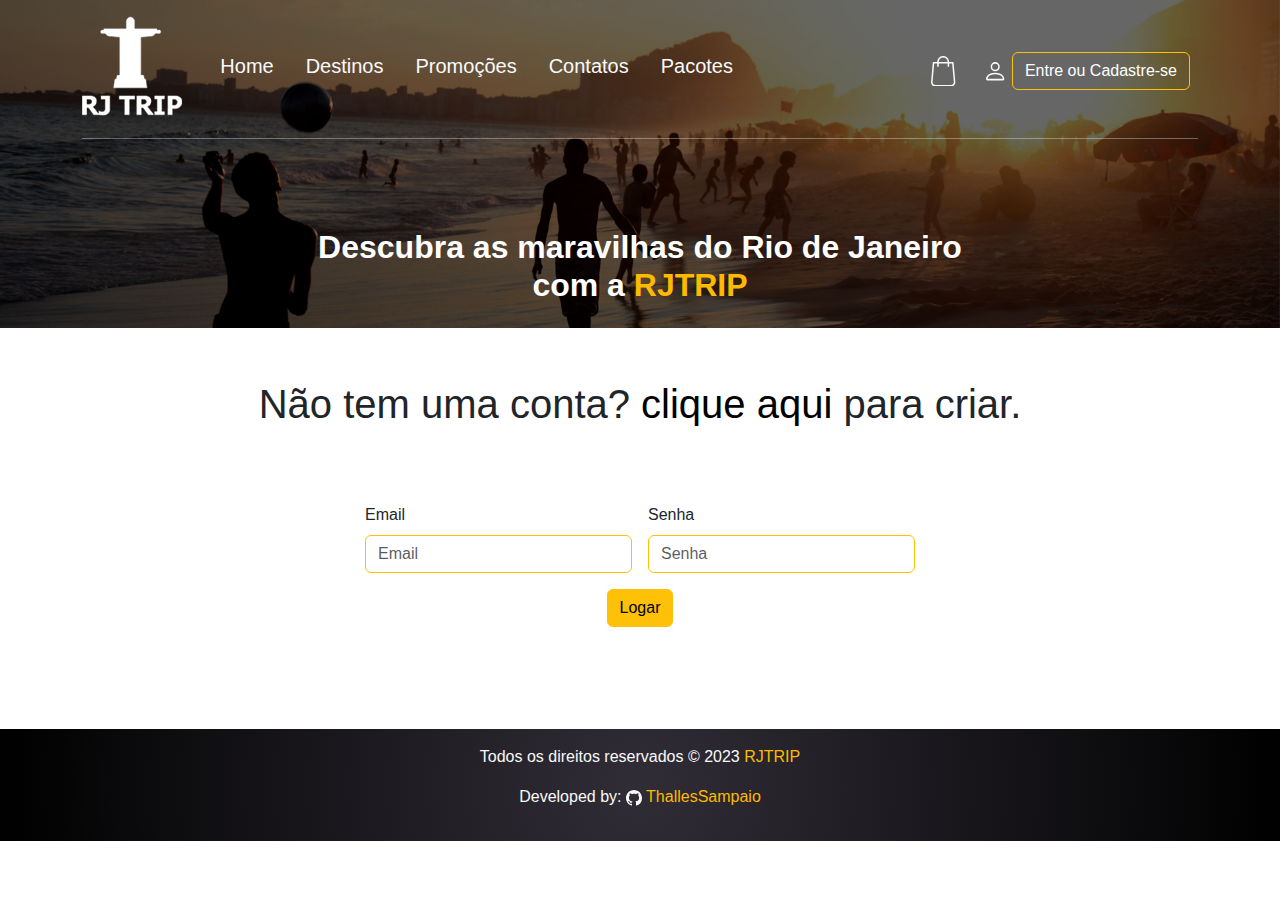
<file: entrega_site/src/pages/login.html>
<!DOCTYPE html>
<html lang="pt-BR">
    <head>
        <meta charset="UTF-8">
        <meta name="viewport" content="width=device-width, initial-scale=1.0">
        <link rel="stylesheet" href="../../node_modules/bootstrap/dist/css/bootstrap.css">
        <link rel="stylesheet" href="../assets/style/style.css">
        <link rel="stylesheet" href="https://cdn.jsdelivr.net/npm/bootstrap-icons@1.10.5/font/bootstrap-icons.css">
        <link rel="shortcut icon" href="../assets/img/favIcon96px.ico.png" type="image/x-icon">
        <title>RJTRIP - Cadastro</title>
    </head>
<body>
    <header class="p-3 text-bg-transparent">
        <div class="container">
            <div class="d-flex flex-wrap align-items-center justify-content-center justify-content-lg-start">

                <a href="Index.html"><img src="../assets/img/logo100px.png" alt="" srcset=""></a>
                <nav style="margin-left: 2%;"
                    class="nav col-12 col-lg-auto me-lg-auto mb-2 justify-content-center mb-md-0">
                    <ul class="nav justify-content-center">
                        <li class="nav-item">
                            <a class="nav-link" href="Index.html">Home</a>
                        </li>
                        <li class="nav-item">
                            <a class="nav-link" href="destinos.html">Destinos</a>
                        </li>
                        <li class="nav-item">
                            <a class="nav-link" href="promocoes.html">Promoções</a>
                        </li>
                        <li class="nav-item">
                            <a class="nav-link" href="contatos.html">Contatos</a>
                        </li>
                        <li class="nav-item">
                            <a class="nav-link" href="pacotes.html">Pacotes</a>
                        </li>
                    </ul>
                </nav>

                <div class="text-end">
                    <a href="carrinho.html"><button data-quantity="0" class="btn-cart">
                        <svg class="icon-cart" viewBox="0 0 24.38 30.52" height="30.52" width="24.38"
                            xmlns="http://www.w3.org/2000/svg">
                            <title>icon-cart</title>
                            <path transform="translate(-3.62 -0.85)"
                                d="M28,27.3,26.24,7.51a.75.75,0,0,0-.76-.69h-3.7a6,6,0,0,0-12,0H6.13a.76.76,0,0,0-.76.69L3.62,27.3v.07a4.29,4.29,0,0,0,4.52,4H23.48a4.29,4.29,0,0,0,4.52-4ZM15.81,2.37a4.47,4.47,0,0,1,4.46,4.45H11.35a4.47,4.47,0,0,1,4.46-4.45Zm7.67,27.48H8.13a2.79,2.79,0,0,1-3-2.45L6.83,8.34h3V11a.76.76,0,0,0,1.52,0V8.34h8.92V11a.76.76,0,0,0,1.52,0V8.34h3L26.48,27.4a2.79,2.79,0,0,1-3,2.44Zm0,0">
                            </path>
                        </svg>
                        <span class="quantity"></span>
                    </button></a>
                    <svg class="text-light" xmlns="http://www.w3.org/2000/svg" width="24.38" height="30.52"
                        fill="currentColor" class="bi bi-person" viewBox="0 0 16 16">
                        <path
                            d="M8 8a3 3 0 1 0 0-6 3 3 0 0 0 0 6Zm2-3a2 2 0 1 1-4 0 2 2 0 0 1 4 0Zm4 8c0 1-1 1-1 1H3s-1 0-1-1 1-4 6-4 6 3 6 4Zm-1-.004c-.001-.246-.154-.986-.832-1.664C11.516 10.68 10.289 10 8 10c-2.29 0-3.516.68-4.168 1.332-.678.678-.83 1.418-.832 1.664h10Z" />
                    </svg>
                    <a href="cadastro.html"><button type="button" class="btn btn-outline-warning me-2 text-white">Entre ou Cadastre-se</button></a>
                </div>
            </div>
            <span class="divisor"></span>
            <div class="d-flex flex-sm-column" style="margin-top: 8%;">
                <div class="row">
                    <div class="col-sm">
                        <h2 class="title text-center text-white fw-bolder">Descubra as maravilhas do Rio de Janeiro<br>
                            com
                            a <span class="spanTxt">RJTRIP</span> </h2>

                    </div>
                </div>
            </div>
    </header>


    <main class="container" style="margin-top: 4%;">

        <div>
            <div class="row" style="margin-bottom: 6%;"><h1 class="title text-center">Não tem uma conta? <a id="loginCadastro" href="cadastro.html">clique aqui</a> para criar.</h1></div>
            <form class="row g-3 justify-content-center">
                <div class="col-md-3">
                  <label for="inputEmail" class="form-label">Email</label>
                  <input type="email" class="form-control border border-warning bg-transparent" id="inputEmail" placeholder="Email">
                </div>
                <div class="col-md-3">
                  <label for="inputPassword" class="form-label">Senha</label>
                  <input type="password" class="form-control border border-warning bg-transparent" id="inputPassword" placeholder="Senha">
                </div>
                <div class="col-12 text-center">
                  <button type="submit" class="btn btn-warning">Logar</button>
                </div>
              </form>

        </div>

    </main>

    <footer id="footer" class="bg-dark text-light text-center py-3" style="margin-top: 8%;">
        <p>Todos os direitos reservados &copy; 2023 <span class="spanTxt">RJTRIP</span></p>
        <p>Developed by: <svg xmlns="http://www.w3.org/2000/svg" width="16" height="16" fill="currentColor"
                class="bi bi-github" viewBox="0 0 16 16">
                <path
                    d="M8 0C3.58 0 0 3.58 0 8c0 3.54 2.29 6.53 5.47 7.59.4.07.55-.17.55-.38 0-.19-.01-.82-.01-1.49-2.01.37-2.53-.49-2.69-.94-.09-.23-.48-.94-.82-1.13-.28-.15-.68-.52-.01-.53.63-.01 1.08.58 1.23.82.72 1.21 1.87.87 2.33.66.07-.52.28-.87.51-1.07-1.78-.2-3.64-.89-3.64-3.95 0-.87.31-1.59.82-2.15-.08-.2-.36-1.02.08-2.12 0 0 .67-.21 2.2.82.64-.18 1.32-.27 2-.27.68 0 1.36.09 2 .27 1.53-1.04 2.2-.82 2.2-.82.44 1.1.16 1.92.08 2.12.51.56.82 1.27.82 2.15 0 3.07-1.87 3.75-3.65 3.95.29.25.54.73.54 1.48 0 1.07-.01 1.93-.01 2.2 0 .21.15.46.55.38A8.012 8.012 0 0 0 16 8c0-4.42-3.58-8-8-8z" />
            </svg> <a style="color: #fdba00;
          text-decoration: none;" class="github" href="https://github.com/ThallesSampaio"
                target="_blank">ThallesSampaio</a></p>
    </footer>

    <script src="../assets/javascript/script.js"></script>
</body>
</html>
</file>
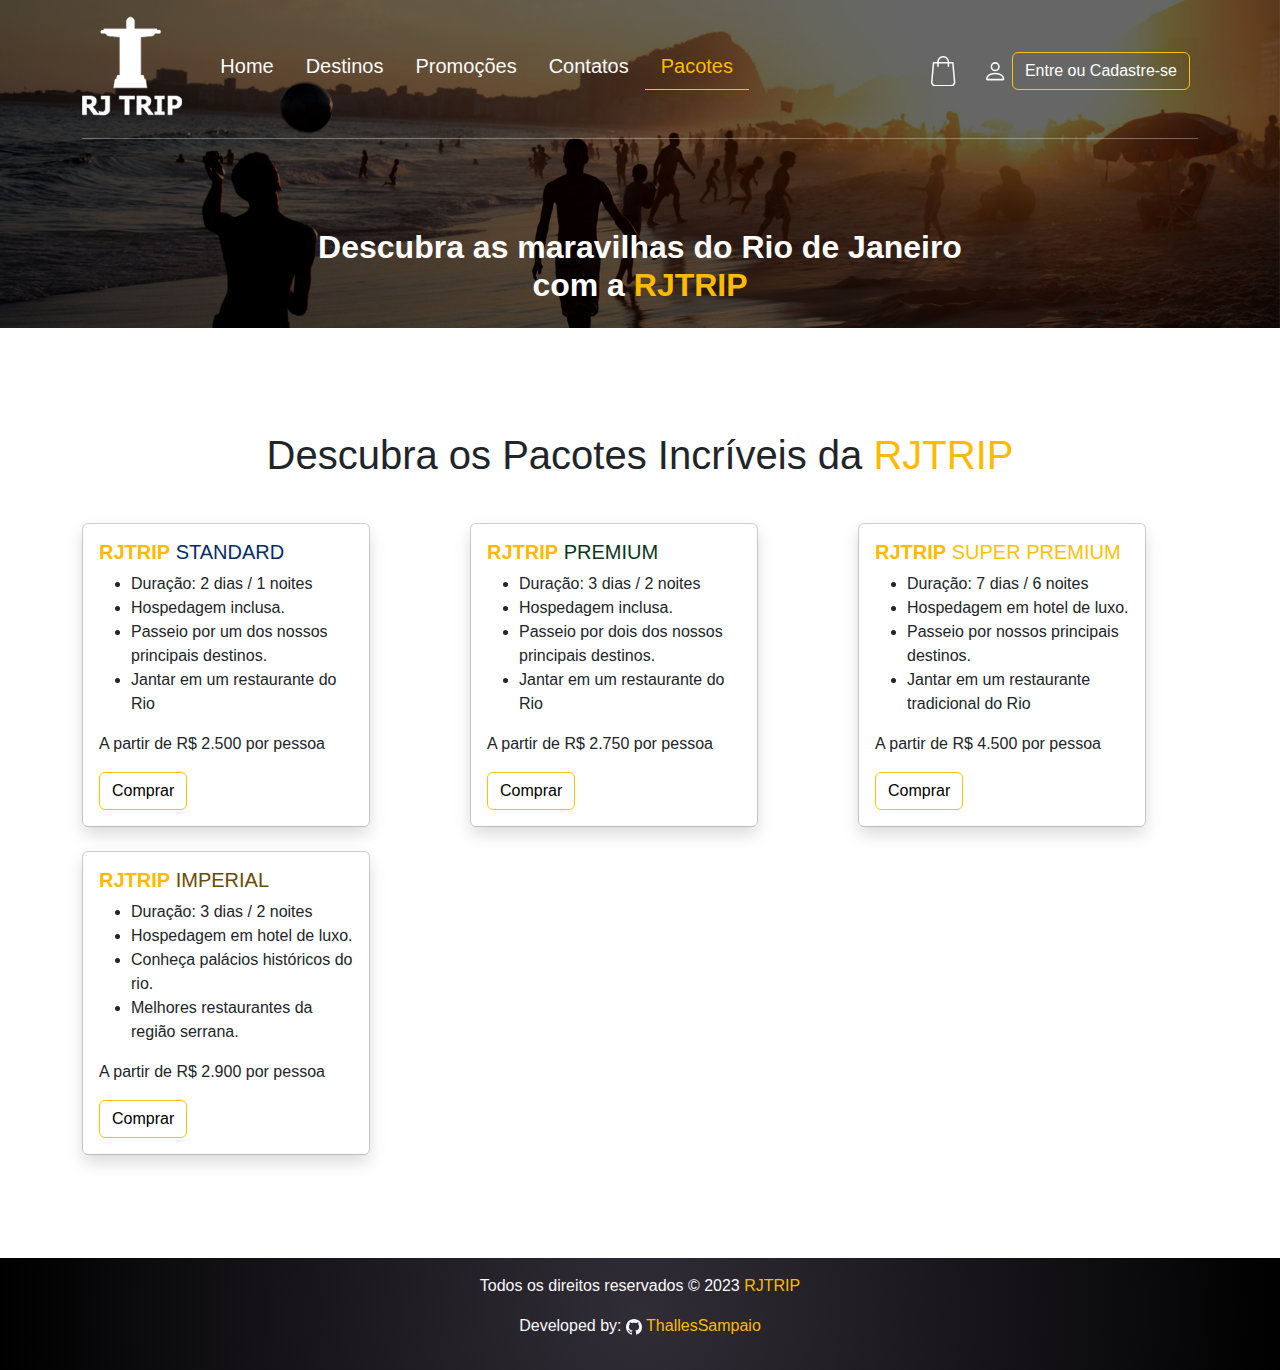
<file: entrega_site/src/pages/pacotes.html>
<!DOCTYPE html>
<html lang="pt-BR">

<head>
    <meta charset="UTF-8">
    <meta name="viewport" content="width=device-width, initial-scale=1.0">
    <link rel="stylesheet" href="../../node_modules/bootstrap/dist/css/bootstrap.css">
    <link rel="stylesheet" href="../assets/style/style.css">
    <link rel="stylesheet" href="https://cdn.jsdelivr.net/npm/bootstrap-icons@1.10.5/font/bootstrap-icons.css">
    <link rel="shortcut icon" href="../assets/img/favIcon96px.ico.png" type="image/x-icon">
    <title>RJTRIP</title>
</head>

<body>
    <!--HEADER-->
    <header class="p-3 text-bg-transparent">
        <div class="container">
            <div class="d-flex flex-wrap align-items-center justify-content-center justify-content-lg-start">

                <a href="Index.html"><img src="../assets/img/logo100px.png" alt="" srcset=""></a>
                <nav style="margin-left: 2%;"
                    class="nav col-12 col-lg-auto me-lg-auto mb-2 justify-content-center mb-md-0">
                    <ul class="nav justify-content-center">
                        <li class="nav-item">
                            <a class="nav-link" href="Index.html">Home</a>
                        </li>
                        <li class="nav-item">
                            <a class="nav-link" href="destinos.html">Destinos</a>
                        </li>
                        <li class="nav-item">
                            <a class="nav-link" href="promocoes.html">Promoções</a>
                        </li>
                        <li class="nav-item">
                            <a class="nav-link" href="contatos.html">Contatos</a>
                        </li>
                        <li class="nav-item">
                            <a style="color: #fdba00;" class="nav-link border-bottom border-warning"
                                href="pacotes.html">Pacotes</a>
                        </li>
                    </ul>
                </nav>

                <div class="text-end">
                    <a href="carrinho.html"><button data-quantity="0" class="btn-cart">
                        <svg class="icon-cart" viewBox="0 0 24.38 30.52" height="30.52" width="24.38"
                            xmlns="http://www.w3.org/2000/svg">
                            <title>icon-cart</title>
                            <path transform="translate(-3.62 -0.85)"
                                d="M28,27.3,26.24,7.51a.75.75,0,0,0-.76-.69h-3.7a6,6,0,0,0-12,0H6.13a.76.76,0,0,0-.76.69L3.62,27.3v.07a4.29,4.29,0,0,0,4.52,4H23.48a4.29,4.29,0,0,0,4.52-4ZM15.81,2.37a4.47,4.47,0,0,1,4.46,4.45H11.35a4.47,4.47,0,0,1,4.46-4.45Zm7.67,27.48H8.13a2.79,2.79,0,0,1-3-2.45L6.83,8.34h3V11a.76.76,0,0,0,1.52,0V8.34h8.92V11a.76.76,0,0,0,1.52,0V8.34h3L26.48,27.4a2.79,2.79,0,0,1-3,2.44Zm0,0">
                            </path>
                        </svg>
                        <span class="quantity"></span>
                    </button></a>
                    <svg class="text-light" xmlns="http://www.w3.org/2000/svg" width="24.38" height="30.52"
                        fill="currentColor" class="bi bi-person" viewBox="0 0 16 16">
                        <path
                            d="M8 8a3 3 0 1 0 0-6 3 3 0 0 0 0 6Zm2-3a2 2 0 1 1-4 0 2 2 0 0 1 4 0Zm4 8c0 1-1 1-1 1H3s-1 0-1-1 1-4 6-4 6 3 6 4Zm-1-.004c-.001-.246-.154-.986-.832-1.664C11.516 10.68 10.289 10 8 10c-2.29 0-3.516.68-4.168 1.332-.678.678-.83 1.418-.832 1.664h10Z" />
                    </svg>
                    <a href="cadastro.html"><button type="button" class="btn btn-outline-warning me-2 text-white">Entre ou Cadastre-se</button></a>
                </div>
            </div>
            <span class="divisor"></span>
            <div class="d-flex flex-sm-column" style="margin-top: 8%;">
                <div class="row">
                    <div class="col-sm">
                        <h2 class="title text-center text-white fw-bolder">Descubra as maravilhas do Rio de Janeiro<br>
                            com
                            a <span class="spanTxt">RJTRIP</span> </h2>

                    </div>
                </div>
            </div>
    </header>

    <!--MAIN CONTENT DO SITE-->

    <main class="container grid" style="margin-top: 8%;">
        <h1 class="title text-center">Descubra os Pacotes Incríveis da <span class="spanTxt">RJTRIP</span></h1>
        <div class="row gap-4" style="margin-top: 4%;">
            <div class="col-md">
                <div class="card" style="width: 18rem;">
                    <div id="pacote0" class="card-body  shadow">
                        <h5 class="card-title text-primary-emphasis"><span class="spanTxt fw-bolder">RJTRIP</span> STANDARD</h5>
                        <ul>
                            <li>Duração: 2 dias / 1 noites</li>
                            <li>Hospedagem inclusa.</li>
                            <li>Passeio por um dos nossos principais destinos.</li>
                            <li>Jantar em um restaurante do Rio</li>
                        </ul>
                        <p class="card-text">A partir de R$ 2.500 por pessoa</p>
                        <a href="#" class="btn btn-outline-warning text-black">Comprar</a>
                    </div>
                </div>
            </div>
            <div class="col-md">
                <div class="card" style="width: 18rem;">
                    <div id="pacote1" class="card-body shadow">
                        <h5 class="card-title text-success-emphasis"><span class="spanTxt fw-bolder">RJTRIP</span> PREMIUM</h5>
                        <ul>
                            <li>Duração: 3 dias / 2 noites</li>
                            <li>Hospedagem inclusa.</li>
                            <li>Passeio por dois dos nossos principais destinos.</li>
                            <li>Jantar em um restaurante do Rio</li>
                        </ul>
                        <p class="card-text">A partir de R$ 2.750 por pessoa</p>
                        <a href="#" class="btn btn-outline-warning text-black">Comprar</a>
                    </div>
                </div>
            </div>
            <div class="col-md">
                <div class="card" style="width: 18rem;">
                    <div id="pacote2" class="card-body shadow">
                        <h5 class="card-title text-warning"><span class="spanTxt fw-bolder">RJTRIP</span> SUPER PREMIUM</h5>
                        <ul>
                            <li>Duração: 7 dias / 6 noites</li>
                            <li>Hospedagem em hotel de luxo.</li>
                            <li>Passeio por nossos principais destinos.</li>
                            <li>Jantar em um restaurante tradicional do Rio</li>
                        </ul>
                        <p class="card-text">A partir de R$ 4.500 por pessoa</p>
                        <a href="#" class="btn btn-outline-warning text-black">Comprar</a>
                    </div>
                </div>
            </div>
            <div class="col-md">
                <div class="card" style="width: 18rem;">
                    <div id="pacote3" class="card-body shadow">
                        <h5 class="card-title text-warning-emphasis"><span class="spanTxt fw-bolder">RJTRIP</span> IMPERIAL</h5>
                        <ul>
                            <li>Duração: 3 dias / 2 noites</li>
                            <li>Hospedagem em hotel de luxo.</li>
                            <li>Conheça palácios históricos do rio.</li>
                            <li>Melhores restaurantes da região serrana.</li>
                        </ul>
                        <p class="card-text">A partir de R$ 2.900 por pessoa</p>
                        <a href="carrinho.html" class="btn btn-outline-warning text-black">Comprar</a>
                    </div>
                </div>
            </div>
        </div>

    </main>

    <!--footer do site-->

    <footer id="footer" class="bg-dark text-light text-center py-3" style="margin-top: 8%;">
        <p>Todos os direitos reservados &copy; 2023 <span class="spanTxt">RJTRIP</span></p>
        <p>Developed by: <svg xmlns="http://www.w3.org/2000/svg" width="16" height="16" fill="currentColor"
                class="bi bi-github" viewBox="0 0 16 16">
                <path
                    d="M8 0C3.58 0 0 3.58 0 8c0 3.54 2.29 6.53 5.47 7.59.4.07.55-.17.55-.38 0-.19-.01-.82-.01-1.49-2.01.37-2.53-.49-2.69-.94-.09-.23-.48-.94-.82-1.13-.28-.15-.68-.52-.01-.53.63-.01 1.08.58 1.23.82.72 1.21 1.87.87 2.33.66.07-.52.28-.87.51-1.07-1.78-.2-3.64-.89-3.64-3.95 0-.87.31-1.59.82-2.15-.08-.2-.36-1.02.08-2.12 0 0 .67-.21 2.2.82.64-.18 1.32-.27 2-.27.68 0 1.36.09 2 .27 1.53-1.04 2.2-.82 2.2-.82.44 1.1.16 1.92.08 2.12.51.56.82 1.27.82 2.15 0 3.07-1.87 3.75-3.65 3.95.29.25.54.73.54 1.48 0 1.07-.01 1.93-.01 2.2 0 .21.15.46.55.38A8.012 8.012 0 0 0 16 8c0-4.42-3.58-8-8-8z" />
            </svg> <a style="color: #fdba00;
          text-decoration: none;" class="github" href="https://github.com/ThallesSampaio"
                target="_blank">ThallesSampaio</a></p>
    </footer>

    <!--JAVASCRIPT-->
    <script src="../assets/javascript/script.js"></script>
    <script src="../../node_modules/bootstrap/dist/js/bootstrap.js"></script>
</body>

</html>
</file>
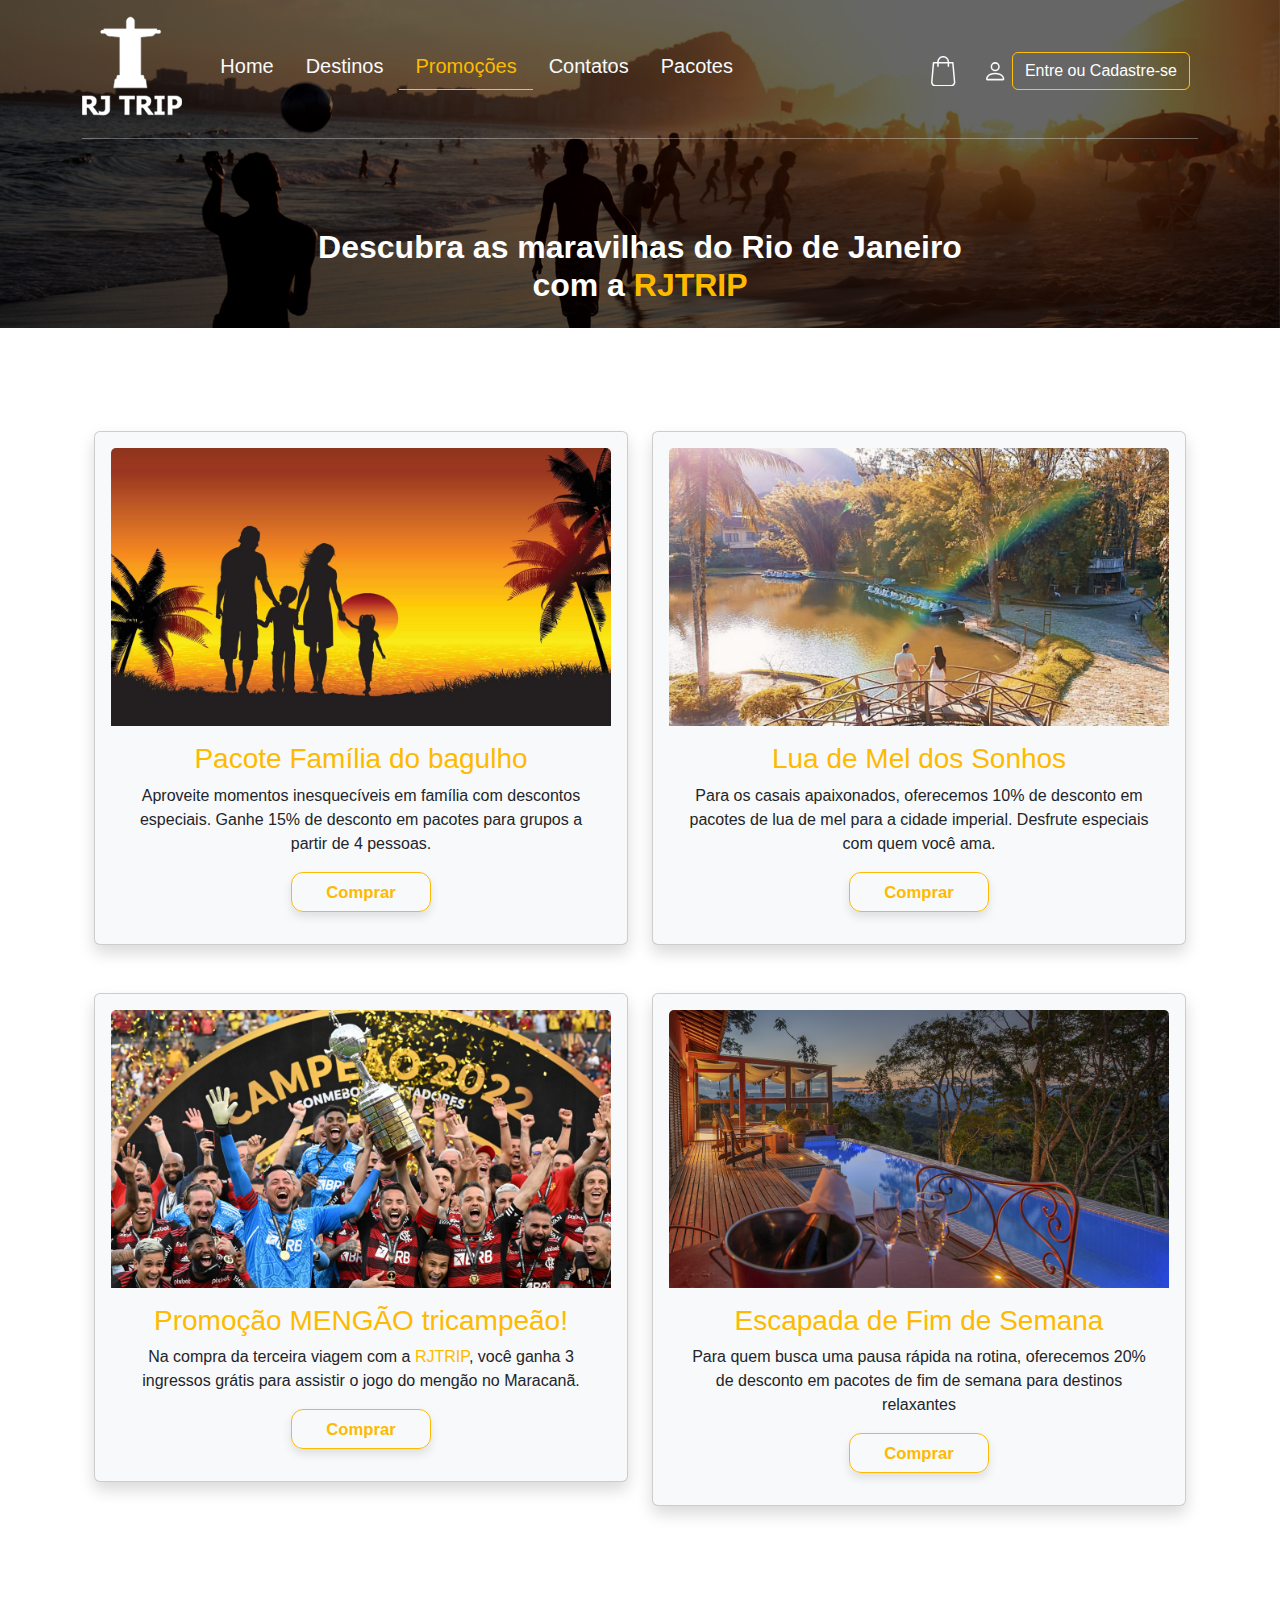
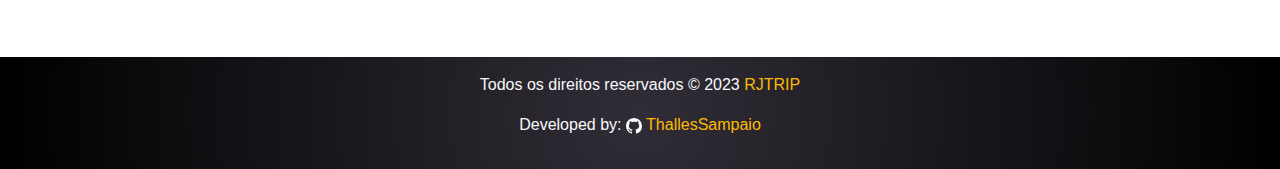
<file: entrega_site/src/pages/promocoes.html>
<!DOCTYPE html>
<html lang="pt-BR">

<head>
    <meta charset="UTF-8">
    <meta name="viewport" content="width=device-width, initial-scale=1.0">
    <link rel="stylesheet" href="../../node_modules/bootstrap/dist/css/bootstrap.css">
    <link rel="stylesheet" href="../assets/style/style.css">
    <link rel="stylesheet" href="https://cdn.jsdelivr.net/npm/bootstrap-icons@1.10.5/font/bootstrap-icons.css">
    <link rel="shortcut icon" href="../assets/img/favIcon96px.ico.png" type="image/x-icon">
    <title>RJTRIP</title>
</head>

<body>
    <!--HEADER-->
    <header class="p-3 text-bg-transparent">
        <div class="container">
            <div class="d-flex flex-wrap align-items-center justify-content-center justify-content-lg-start">

                <a href="Index.html"><img src="../assets/img/logo100px.png" alt="" srcset=""></a>
                <nav style="margin-left: 2%;" class="nav col-12 col-lg-auto me-lg-auto mb-2 justify-content-center mb-md-0">
                    <ul class="nav justify-content-center">
                        <li class="nav-item">
                            <a class="nav-link" href="Index.html">Home</a>
                        </li>
                        <li class="nav-item">
                            <a class="nav-link" href="destinos.html">Destinos</a>
                        </li>
                        <li class="nav-item">
                            <a style="color: #fdba00;" class="nav-link border-bottom border-warning" href="promocoes.html">Promoções</a>
                        </li>
                        <li class="nav-item">
                            <a class="nav-link" href="contatos.html">Contatos</a>
                        </li>
                        <li class="nav-item">
                            <a class="nav-link" href="pacotes.html">Pacotes</a>
                        </li>
                    </ul>
                </nav>

                <div class="text-end">
                    <a href="carrinho.html"><button data-quantity="0" class="btn-cart">
                        <svg class="icon-cart" viewBox="0 0 24.38 30.52" height="30.52" width="24.38"
                            xmlns="http://www.w3.org/2000/svg">
                            <title>icon-cart</title>
                            <path transform="translate(-3.62 -0.85)"
                                d="M28,27.3,26.24,7.51a.75.75,0,0,0-.76-.69h-3.7a6,6,0,0,0-12,0H6.13a.76.76,0,0,0-.76.69L3.62,27.3v.07a4.29,4.29,0,0,0,4.52,4H23.48a4.29,4.29,0,0,0,4.52-4ZM15.81,2.37a4.47,4.47,0,0,1,4.46,4.45H11.35a4.47,4.47,0,0,1,4.46-4.45Zm7.67,27.48H8.13a2.79,2.79,0,0,1-3-2.45L6.83,8.34h3V11a.76.76,0,0,0,1.52,0V8.34h8.92V11a.76.76,0,0,0,1.52,0V8.34h3L26.48,27.4a2.79,2.79,0,0,1-3,2.44Zm0,0">
                            </path>
                        </svg>
                        <span class="quantity"></span>
                    </button></a>
                    <svg class="text-light" xmlns="http://www.w3.org/2000/svg" width="24.38" height="30.52" fill="currentColor"
                        class="bi bi-person" viewBox="0 0 16 16">
                        <path
                            d="M8 8a3 3 0 1 0 0-6 3 3 0 0 0 0 6Zm2-3a2 2 0 1 1-4 0 2 2 0 0 1 4 0Zm4 8c0 1-1 1-1 1H3s-1 0-1-1 1-4 6-4 6 3 6 4Zm-1-.004c-.001-.246-.154-.986-.832-1.664C11.516 10.68 10.289 10 8 10c-2.29 0-3.516.68-4.168 1.332-.678.678-.83 1.418-.832 1.664h10Z" />
                    </svg>
                    <a href="cadastro.html"><button type="button" class="btn btn-outline-warning me-2 text-white">Entre ou Cadastre-se</button></a>
                </div>
            </div>
            <span class="divisor"></span>
            <div class="d-flex flex-sm-column" style="margin-top: 8%;">
                <div class="row">
                    <div class="col-sm">
                        <h2 class="title text-center text-white fw-bolder">Descubra as maravilhas do Rio de Janeiro<br>
                            com
                            a <span class="spanTxt">RJTRIP</span> </h2>

                    </div>
                </div>
            </div>
    </header>

    <!--MAIN CONTENT DO SITE-->

    <main class="container" style="margin-top: 8%;">
        
        <div class="container text-center">
            <div class="row">
                <div class="col-md">
                    <div class="card shadow p-3 mb-5 bg-body-tertiary rounded">
                        <img src="../assets/img/Card01.png" class="card-img-top" alt="...">
                        <div class="card-body">
                            <h3 class="card-title"><span class="spanTxt">Pacote Família do bagulho</span></h3>
                            <p class="card-text">Aproveite momentos inesquecíveis em família com descontos especiais. Ganhe
                                15% de desconto em pacotes para grupos a partir de 4 pessoas.</p>
                                <button class="CartBtn-promo bg-transparent">
                                    <span class="IconContainer"> 
                                      <svg xmlns="http://www.w3.org/2000/svg" height="1em" viewBox="0 0 576 512" fill="#FDBA00" class="cart"><path d="M0 24C0 10.7 10.7 0 24 0H69.5c22 0 41.5 12.8 50.6 32h411c26.3 0 45.5 25 38.6 50.4l-41 152.3c-8.5 31.4-37 53.3-69.5 53.3H170.7l5.4 28.5c2.2 11.3 12.1 19.5 23.6 19.5H488c13.3 0 24 10.7 24 24s-10.7 24-24 24H199.7c-34.6 0-64.3-24.6-70.7-58.5L77.4 54.5c-.7-3.8-4-6.5-7.9-6.5H24C10.7 48 0 37.3 0 24zM128 464a48 48 0 1 1 96 0 48 48 0 1 1 -96 0zm336-48a48 48 0 1 1 0 96 48 48 0 1 1 0-96z"></path></svg>
                                    </span>
                                    <p class="text-promo">Comprar</p>
                                  </button>
                        </div>
                    </div>
                </div>
                <div class="col-md">
                    <div class="card shadow p-3 mb-5 bg-body-tertiary rounded">
                        <img src="../assets/img/Card02.png" class="card-img-top" alt="...">
                        <div class="card-body">
                            <h3 class="card-title"><span class="spanTxt">Lua de Mel dos Sonhos</span></h3>
                            <p class="card-text"> Para os casais apaixonados, oferecemos 10% de desconto em pacotes de lua
                                de mel para a cidade imperial. Desfrute especiais com quem você ama.</p>
                                <button class="CartBtn-promo bg-transparent">
                                    <span class="IconContainer"> 
                                      <svg xmlns="http://www.w3.org/2000/svg" height="1em" viewBox="0 0 576 512" fill="#FDBA00" class="cart"><path d="M0 24C0 10.7 10.7 0 24 0H69.5c22 0 41.5 12.8 50.6 32h411c26.3 0 45.5 25 38.6 50.4l-41 152.3c-8.5 31.4-37 53.3-69.5 53.3H170.7l5.4 28.5c2.2 11.3 12.1 19.5 23.6 19.5H488c13.3 0 24 10.7 24 24s-10.7 24-24 24H199.7c-34.6 0-64.3-24.6-70.7-58.5L77.4 54.5c-.7-3.8-4-6.5-7.9-6.5H24C10.7 48 0 37.3 0 24zM128 464a48 48 0 1 1 96 0 48 48 0 1 1 -96 0zm336-48a48 48 0 1 1 0 96 48 48 0 1 1 0-96z"></path></svg>
                                    </span>
                                    <p class="text-promo">Comprar</p>
                                  </button>
                        </div>
                    </div>
                </div>
            </div>
    
            <div class="row">
                <div class="col-md">
                    <div class="card shadow p-3 mb-5 bg-body-tertiary rounded">
                        <img src="../assets/img/Card03.png" class="card-img-top" alt="...">
                        <div class="card-body">
                            <h3 class="card-title"><span class="spanTxt">Promoção MENGÃO tricampeão!</span></h3>
                            <p class="card-text">Na compra da terceira viagem com a <span
                                    class="spanTxt">RJTRIP</span>, você ganha 3 ingressos grátis para assistir o
                                jogo do mengão no Maracanã.</p>
                                <button class="CartBtn-promo bg-transparent">
                                    <span class="IconContainer"> 
                                      <svg xmlns="http://www.w3.org/2000/svg" height="1em" viewBox="0 0 576 512" fill="#FDBA00" class="cart"><path d="M0 24C0 10.7 10.7 0 24 0H69.5c22 0 41.5 12.8 50.6 32h411c26.3 0 45.5 25 38.6 50.4l-41 152.3c-8.5 31.4-37 53.3-69.5 53.3H170.7l5.4 28.5c2.2 11.3 12.1 19.5 23.6 19.5H488c13.3 0 24 10.7 24 24s-10.7 24-24 24H199.7c-34.6 0-64.3-24.6-70.7-58.5L77.4 54.5c-.7-3.8-4-6.5-7.9-6.5H24C10.7 48 0 37.3 0 24zM128 464a48 48 0 1 1 96 0 48 48 0 1 1 -96 0zm336-48a48 48 0 1 1 0 96 48 48 0 1 1 0-96z"></path></svg>
                                    </span>
                                    <p class="text-promo">Comprar</p>
                                  </button>
                        </div>
                    </div>
                </div>
                <div class="col-md">
                    <div class="card shadow p-3 mb-5 bg-body-tertiary rounded">
                        <img src="../assets/img/Card04.png" class="card-img-top" alt="...">
                        <div class="card-body">
                            <h3 class="card-title"><span class="spanTxt">Escapada de Fim de Semana </span> </h3>
                            <p class="card-text">Para quem busca uma pausa rápida na rotina, oferecemos 20% de desconto em
                                pacotes de fim de semana para destinos relaxantes</p>
                                <button class="CartBtn-promo bg-transparent">
                                    <span class="IconContainer"> 
                                      <svg xmlns="http://www.w3.org/2000/svg" height="1em" viewBox="0 0 576 512" fill="#FDBA00" class="cart"><path d="M0 24C0 10.7 10.7 0 24 0H69.5c22 0 41.5 12.8 50.6 32h411c26.3 0 45.5 25 38.6 50.4l-41 152.3c-8.5 31.4-37 53.3-69.5 53.3H170.7l5.4 28.5c2.2 11.3 12.1 19.5 23.6 19.5H488c13.3 0 24 10.7 24 24s-10.7 24-24 24H199.7c-34.6 0-64.3-24.6-70.7-58.5L77.4 54.5c-.7-3.8-4-6.5-7.9-6.5H24C10.7 48 0 37.3 0 24zM128 464a48 48 0 1 1 96 0 48 48 0 1 1 -96 0zm336-48a48 48 0 1 1 0 96 48 48 0 1 1 0-96z"></path></svg>
                                    </span>
                                    <p class="text-promo">Comprar</p>
                                  </button>
                        </div>
                    </div>
                </div>
            </div>
        </div>

    </main>

    <!--footer do site-->

    <footer id="footer" class="bg-dark text-light text-center py-3" style="margin-top: 8%;">
        <p>Todos os direitos reservados &copy; 2023 <span class="spanTxt">RJTRIP</span></p>
        <p>Developed by: <svg xmlns="http://www.w3.org/2000/svg" width="16" height="16" fill="currentColor"
                class="bi bi-github" viewBox="0 0 16 16">
                <path
                    d="M8 0C3.58 0 0 3.58 0 8c0 3.54 2.29 6.53 5.47 7.59.4.07.55-.17.55-.38 0-.19-.01-.82-.01-1.49-2.01.37-2.53-.49-2.69-.94-.09-.23-.48-.94-.82-1.13-.28-.15-.68-.52-.01-.53.63-.01 1.08.58 1.23.82.72 1.21 1.87.87 2.33.66.07-.52.28-.87.51-1.07-1.78-.2-3.64-.89-3.64-3.95 0-.87.31-1.59.82-2.15-.08-.2-.36-1.02.08-2.12 0 0 .67-.21 2.2.82.64-.18 1.32-.27 2-.27.68 0 1.36.09 2 .27 1.53-1.04 2.2-.82 2.2-.82.44 1.1.16 1.92.08 2.12.51.56.82 1.27.82 2.15 0 3.07-1.87 3.75-3.65 3.95.29.25.54.73.54 1.48 0 1.07-.01 1.93-.01 2.2 0 .21.15.46.55.38A8.012 8.012 0 0 0 16 8c0-4.42-3.58-8-8-8z" />
            </svg> <a style="color: #fdba00;
          text-decoration: none;" class="github" href="https://github.com/ThallesSampaio"
                target="_blank">ThallesSampaio</a></p>
    </footer>

    <!--JAVASCRIPT-->
    <script src="../assets/javascript/script.js"></script>
    <script src="../../node_modules/bootstrap/dist/js/bootstrap.js"></script>
</body>

</html>
</file>
<file: entrega_site/src/assets/style/style.css>
:root {
    --color-light-50: #f8fafc;
    
    --color-dark-50: #797984;
    --color-dark-100: #312d37;
    --color-dark-900: #000;

    --color-yellow-50: #FDBA00;
    --color-yellow-100: #C99400;
    --color-yellow-200: #FDCE4C;
    --color-bronw-50:#7D6625;
    --color-brown-100:#7D5C00;
}

* {
    font-family: 'Montserrat', sans-serif;
    margin: 0;
    padding: 0;
    box-sizing: border-box;
}

.spanTxt{
    color: var(--color-yellow-50);
}

/* CFG HEADER */

header {
    background-image: url(../img/headerBanner1080p.png);
    background-repeat: no-repeat;
    background-size: cover;
    background-position: center center;
}



.nav li a{
	transition: all 0.3s ease 0s;
    font-size: 20px;
	text-decoration: none;
	color: var(--color-light-50);
}

.nav li a:hover {
    color: var(--color-yellow-50);
}

.divisor {
    display: block;
    padding: 0;
    margin-top: 2%;
    width: 100%;
    height: 0.078125px;
    background-color: var(--color-light-50);
    opacity: 0.35;
}

#carrinho {
    margin-right: 16px;
}

.btn-cart {
    width: 50px;
    height: 50px;
    border-radius: 10px;
    border: none;
    background-color: transparent;
  }
  
  .btn-cart::after {
    content: attr(data-quantity);
    width: fit-content;
    height: fit-content;
    font-size: 28px;
    color: var(--color-yellow-50);
    font-family: 'Lucida Sans', 'Lucida Sans Regular', 'Lucida Grande', 'Lucida Sans Unicode', Geneva, Verdana, sans-serif;
    opacity: 0;
    visibility: hidden;
    transition: .2s linear;
  }

  .icon-cart {
    width: 24.38px;
    height: 30.52px;
    transition: .2s linear;
  }
  
  .icon-cart path {
    fill: var(--color-light-50);
    transition: .2s linear;
  }
  
  .btn-cart:hover > .icon-cart {
    transform: scale(1.2);
  }
  
  .btn-cart:hover > .icon-cart path {
    fill: var(--color-yellow-50);
  }
  
  .btn-cart:hover::after {
    visibility: visible;
    opacity: 1;
    top: 105%;
  }
  
  .quantity {
    display: none;
  }
  
/* CFG main DESTINOS*/

.CartBtn {
    width: 140px;
    height: 40px;
    border-radius: 12px;
    border: 1px solid var(--color-light-50);
    align-items: center;
    justify-content: center;
    cursor: pointer;
    transition-duration: .5s;
    overflow: hidden;
    box-shadow: 0px 5px 10px rgba(0, 0, 0, 0.103);
    position: relative;
  }
  
  .IconContainer {
    position: absolute;
    left: -55px;
    width: 30px;
    height: 30px;
    border-radius: 50%;
    overflow: hidden;
    z-index: 2;
    transition-duration: .5s;
  }

  .text {
    height: 100%;
    width: fit-content;
    color: var(--color-light-50);
    z-index: 1;
    transition-duration: .5s;
    font-size: 1.04em;
    font-weight: 600;
    margin-bottom: -1rem;
    margin-left: auto;
    margin-right: auto;
  }
  
  .CartBtn:hover .IconContainer {
    transform: translateX(58px);
    border-radius: 40px;
    transition-duration: .5s;
  }
  
  .CartBtn:hover .text {
    transform: translate(10px,0px);
    transition-duration: .5s;
  }
  
  .CartBtn:active {
    transform: scale(0.95);
    transition-duration: .5s;
  }

  /* CFG main PROMOCOES*/

  .CartBtn-promo {
    width: 140px;
    height: 40px;
    border-radius: 12px;
    border: 1px solid var(--color-yellow-50);
    align-items: center;
    justify-content: center;
    cursor: pointer;
    transition-duration: .5s;
    overflow: hidden;
    box-shadow: 0px 5px 10px rgba(0, 0, 0, 0.103);
    position: relative;
  }

  .CartBtn-promo:hover .IconContainer {
    transform: translateX(58px);
    border-radius: 40px;
    transition-duration: .5s;
  }
  

  .text-promo {
    height: 100%;
    width: fit-content;
    color: var(--color-yellow-50);
    z-index: 1;
    transition-duration: .5s;
    font-size: 1.04em;
    font-weight: 600;
    margin-bottom: -1rem;
    margin-left: auto;
    margin-right: auto;
  }

  .CartBtn-promo:hover .text-promo {
    transform: translate(10px,0px);
    transition-duration: .5s;
  }

  /*CFG CONTATOS*/

.form-group {
    margin-bottom: 2%;
}

.insta{
    padding-left: 16px;
    text-decoration: none;
    color: var(--color-yellow-50);
}

.rjtripA {
    text-decoration: none;
    color:var(--color-yellow-50);
}

.github {
    text-decoration: none;
    color: var(--color-yellow-50);
}

/* CFG main cadastro*/
#loginCadastro {
  text-decoration: none;
  color: var(--color-dark-900);
}

#loginCadastro:hover{
  transition: all 0.3s ease 0s;
  color: var(--color-yellow-50);
}

/*CFG FOOTTER*/

footer {
    background: rgb(49,45,55);
    background: radial-gradient(circle, rgba(49,45,55,1) 0%, rgba(0,0,0,1) 100%);
}
</file>
